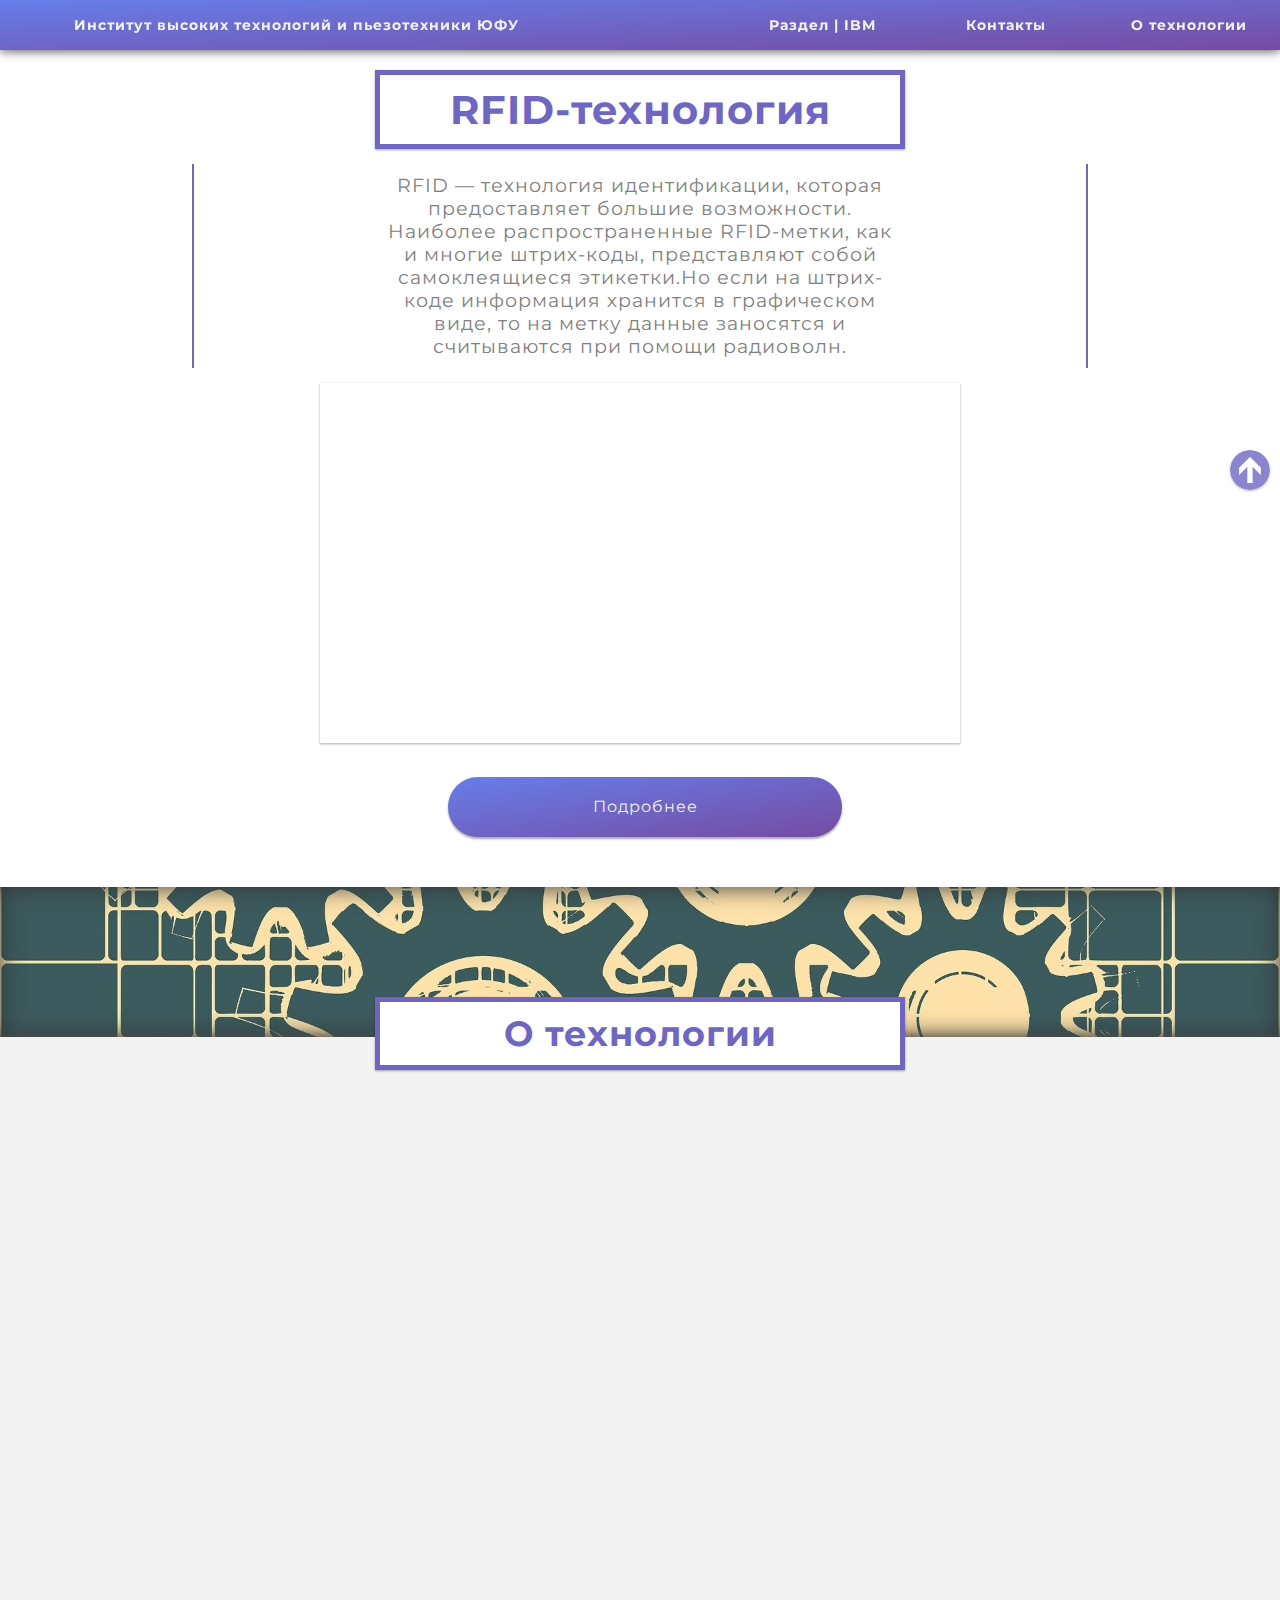
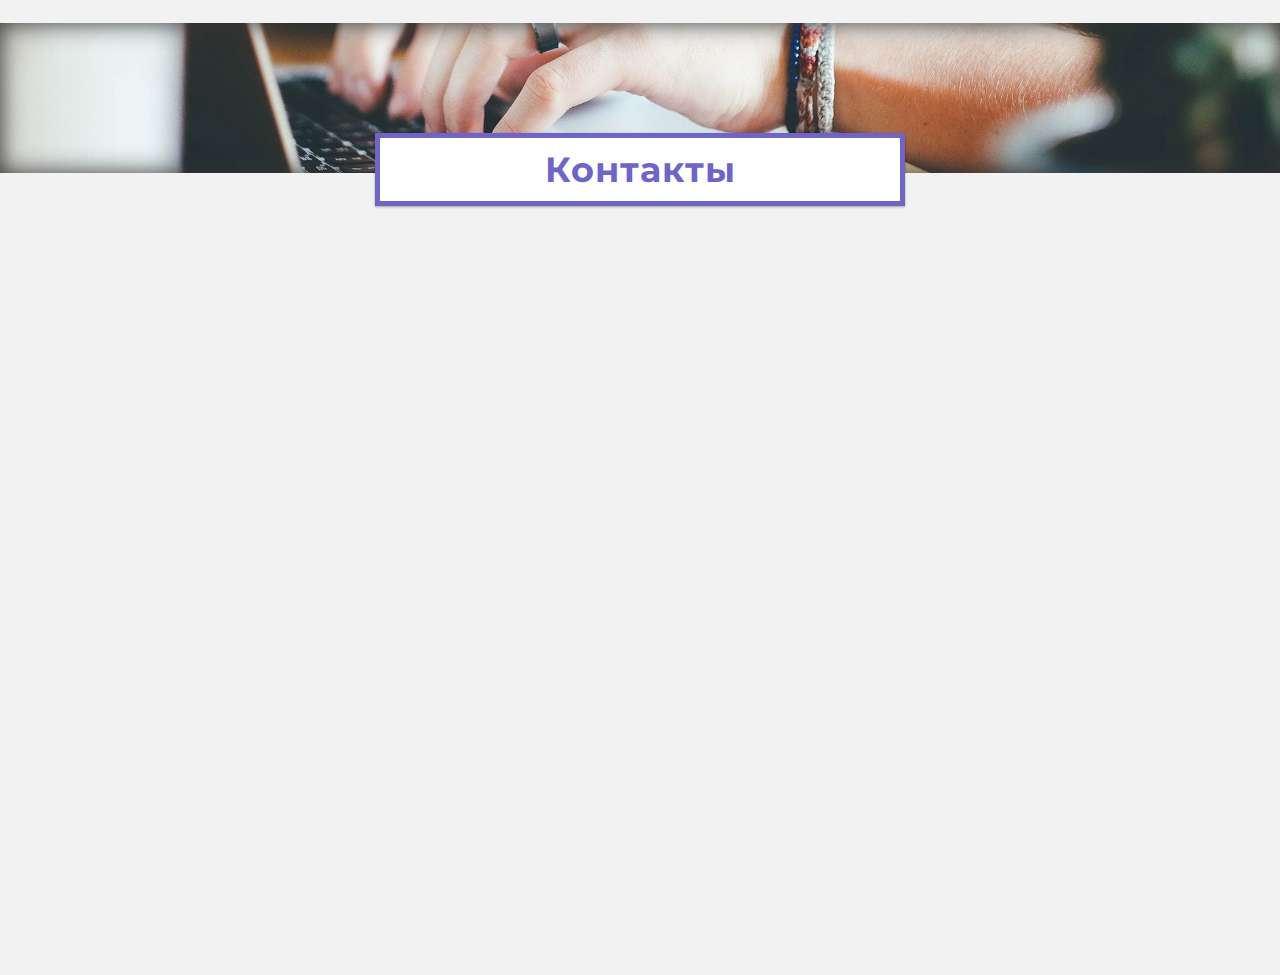
<file: index.html>
<!DOCTYPE html>
<html lang="ru">
<head>
	<meta charset="utf-8">
	<title>RFID | Главная</title>
	<link rel="stylesheet" href="css/style.css">
	<link rel="stylesheet" href="css/style_mobile.css">
	<link rel="shortcut icon" href="https://vk.com/doc144775746_463511059?hash=bcc46ed7c7bc5dd26c&dl=262c583fd834c39ab4" type="image/x-icon">
	<link rel="stylesheet" href="css/style_tablet.css">
	<link href="https://fonts.googleapis.com/css?family=Comfortaa|Montserrat" rel="stylesheet">
	<link href="https://fonts.googleapis.com/css?family=Exo+2" rel="stylesheet">
	<meta name="viewport" content="width=device-width, initial-scale=1">
	<link rel="stylesheet" href="css/waves.min.css">
	<link rel="stylesheet" href="css/nprogress.css">
	<link rel="stylesheet" href="css/animate.css">
	<style>
	@import url('https://fonts.googleapis.com/css?family=Roboto&subset=cyrillic');
	</style>
</head>
<body>
	<div class="main"  id="main">	
	
		<!-- Меню -->
		<ul class="menu">
		<a href="#" onmouseout="closeMenu()"><li class="university">Институт высоких технологий и пьезотехники ЮФУ</li></a>
		<a href="ibm.html"><li>Раздел | IBM</li></a>
		<a  href="javascript://0" onclick="slowScroll ('#screen_2')"  onclick="closeMenu()"  onmouseout="closeMenu()"><li>Контакты</li></a>
		<a href="techs.html#screen_1" id="about" onclick="closeMenu()" onmouseover="openMenu()"><li>О технологии</li></a>
		<a href=""><li class="hamburger"></li></a>
		</ul>
		<!-- Меню для телефонов-->
		<ul class="menu_phone">
		<a href="#"><li class="university">Институт высоких технологий и пьезотехники ЮФУ</li></a>
		<a href="#" ><li id="hamburger" onclick="openMenu()"></li></a>
		<a href="#"><li id="close" onclick="closeMenu()"></li></a>
		</ul>

		<div id="submenu">
		<a href="ibm.html"><li>Раздел | IBM</li></a>
		<hr>
		<a href="javascript://0" onclick="slowScroll ('#screen_2')" onclick="closeMenu()" onmouseover="openMenu()"><li>Контакты</li></a>
		<hr>
		<a href="techs.html#screen_1" id="about" onclick="closeMenu()" onmouseover="openMenu()"><li>О технологии</li></a>
		<hr>
		<ul class="techs">
		<a href="techs.html#screen_1" onmouseover="openMenu()"><li>Принцип работы</li></a>
			<hr>
		<a href="techs.html#tech_second" onmouseover="openMenu()"><li>Применение</li></a>
		<hr>
		<a href="techs.html#components" onmouseover="openMenu()"><li>Компоненты</li></a>
		<hr>
		<a href="techs.html#critical" onmouseover="openMenu()"><li>Критика</li></a>
		<hr>
		<a href="techs.html#pluses" onmouseover="openMenu()"><li>Плюсы</li></a>
		<hr>
		<a href="techs.html#minuses" onmouseover="openMenu()"><li>Минусы</li></a></ul>
		<hr>

		</div>
		<!------------------------------>

<div class="main_content" onmouseover="closeMenu()">
	<h1 class="wow fadeInUp">RFID-технология</h1>
	<p class="wow fadeInUp">RFID — технология идентификации, которая предоставляет большие возможности. Наиболее распространенные RFID-метки, как и многие штрих-коды, представляют собой самоклеящиеся этикетки.<span class="mobile_text_none">Но если на штрих-коде информация хранится в графическом виде, то на метку данные заносятся и считываются при помощи радиоволн.</span></p>

	<iframe class="rfid_vid wow fadeInUp width="400" height="250" src="https://www.youtube.com/embed/gEQJxNDSKAE" frameborder="0" allow="autoplay; encrypted-media" allowfullscreen></iframe>

	<a href="javascript://0" onclick="slowScroll ('#screen_1')" style="text-decoration: none; color: #f2f2f2;"><div class="more">Подробнее</div></a>
</div>	


	</div>

<a href="javascript://0" onclick="slowScroll ('#main')"><div class="nav_top"></div></a>

<div id="screen_1" onmouseover="closeMenu()"><h2>О технологии</h2></div>

<div id="second" onmouseover="closeMenu()">

<div class="sec_contaner">	
	<div class="link wow fadeInUp">
		<div class="icon_1"></div>
		<div class="info_1"><h3>Как это работает</h3>
		RFID-метка — миниатюрное запоминающее устройство. Она состоит из микрочипа, который <span class="mobile_text_active"></span><span class="mobile_text_none">хранит                                                                                                                    </span>	
		<a href="techs.html#tech_first"><div class="open_1">Больше</div></a>
		</div>
	</div>

	<div class="link wow fadeInUp">
		<div class="icon_2"></div>
		<div class="info_2"><h3>Применение</h3>Сфера применения RFID постоянно расширяется. Технология востребована в отраслях <span class="mobile_text_active"></span><span class="mobile_text_none">, где требуется контроль                                                       </span>	
		<a href="techs.html#back_1"><div class="open_2">Больше</div></a>
		</div>
	</div>

	<div class="link wow fadeInUp">
		<div class="icon_3"></div>
		<div class="info_3"><h3>Из чего состоит</h3>
		Для полноценной работы RFID-системы необходимы такие компоненты как метка, которая <span class="mobile_text_active"></span><span class="mobile_text_none">хранит необходимую информацию</span>	
		<a href="techs.html#components"><div class="open_3">Больше</div></a>
		</div>
	</div>

	<div class="link wow fadeInUp">
		<div class="icon_4"></div>
		<div class="info_4"><h3>Критика</h3>
		Использование RFID-меток вызвало серьёзную полемику, критику и даже бойкотирование товаров<span class="mobile_text_active"></span><span class="mobile_text_none">                                                                 </span>	
		<a href="techs.html#critical"><div class="open_4">Больше</div></a>
		</div>
	</div>

	<div class="link wow fadeInUp">
		<div class="icon_5"></div>
		<div class="info_5"><h3>Плюсы</h3>
		RFID-система получила большую популярность с широких кругах, благодаря довольно<span class="mobile_text_active">...</span><span class="mobile_text_none">большому списку преимуществ</span>	
		<a href="techs.html#pluses"><div class="open_5">Больше</div></a>
		</div>
	</div>

	<div class="link wow fadeInUp">
		<div class="icon_6"></div>
		<div class="info_6"><h3>Минусы</h3>
		Помимо явных преимуществ, 
RFID-система имеет некоторое количество недостатков <span class="mobile_text_active"></span><span class="mobile_text_none">, которые могут</span>	
		<a href="techs.html#minuses"><div class="open_6">Больше</div></a>
		</div>
	</div>
</div>
	
</div>

<div id="screen_2" onmouseover="closeMenu()"><h2>Контакты</h2></div>
<div class="contacts" id="contacts" onmouseover="closeMenu()">
<div class="cont_contaner wow fadeInUp">
	
	<div class="contacts_wrap">
		<div class="profile">
				<div class="photo"></div>
				<span class="profile_info"><b>Гридин Денис</b><br>	
Верстка, дизайн,<br>	 скрипты<br></span>
		</div>
		<div class="social" onmouseover="closeMenu()">
				<a href="https://vk.com/denis.gridinrnd" target="_blank"><img src="img/vk.svg" alt="VK"><span>Вконтакте</span></a>
				<a href="https://t.me/GridinDenis" target="_blank"><img src="img/telegram.svg" alt=""><span>Телеграмм</span></a>
				<a href="mailto:denisgridin6@gmail.com" target="_blank"><img src="img/gmail.svg" alt=""><span>Написать сообщение</span></a>
				<a href="tel:89525753016" target="_blank"><img src="img/mobile-phone.svg" alt=""><span>Позвонить</span></a>
		</div>
	</div>
</div>

</div>

<footer class="wow fadeInUp">
	<section>
		<div class="map"><iframe src="https://www.google.com/maps/embed?pb=!1m18!1m12!1m3!1d1611.3039045314945!2d39.62748763220822!3d47.21894288892379!2m3!1f0!2f0!3f0!3m2!1i1024!2i768!4f13.1!3m3!1m2!1s0x40e3bf4ac0177bc9%3A0x936b9368bbf28b2a!2z0J3QmtCi0JEgwqvQn9GM0LXQt9C-0L_RgNC40LHQvtGAwrsg0K7QpNCj!5e0!3m2!1sru!2sua!4v1525447064510" width="100%" height="100%" frameborder="0" style="border:0" target='_blank'></iframe></div>
		<div class="footer_info">
			<ul>
				<li><a href="https://goo.gl/maps/QaxDNUTkHFC2" target="_blank">г. Ростов-на-Дону<br>ул. Мильчакова 10</a></li>
				<li><a href="tel:89632434811" target="_blank">+7(863) 243-48-11</a></li>
				<li><a href="http://www.fvt.sfedu.ru" target="_blank">http://www.fvt.sfedu.ru</a></li>
			</ul>
		</div>
	</section>
	<section>
		<div class="caption"><h4>ПРОЕКТЫ</h4></div>
		<div class="links">
			<ul>
				<li>RFID-технологии</li>
				<li><a href="download/RFID-technology.docx" download>Скачать документ</a></li>
				<li>История компании IBM</li>
				<li><a href="download/ibm.doc" download>Скачать документ</a></li>
			</ul>
		</div>
	</section>
</footer>


<script src="https://ajax.googleapis.com/ajax/libs/jquery/3.3.1/jquery.min.js"></script>
<script src="js/script.js"></script>
<script src="js/waves.min.js"></script>
<script type="text/javascript">
    Waves.attach('#submenu li, .menu li, .more, .open_1, .open_2, .open_3, .open_4, .open_5, .open_6, .icon_1,  .icon_2,  .icon_3,  .icon_4,  .icon_5,  .icon_6', ['waves-block', 'waves-float']);
    Waves.init();
</script>     
<script src="js/nprogress.js"></script>
<script>
  function slowScroll (id) {
    var offset = 0;
    $('html, body').animate ({
      scrollTop: $(id).offset ().top - offset
    }, 500);
    return false;
  }
  </script>
  <script src="js/wow.min.js"></script>
  <script>
  	new WOW().init();
  </script>  
</body>
</html>
</file>
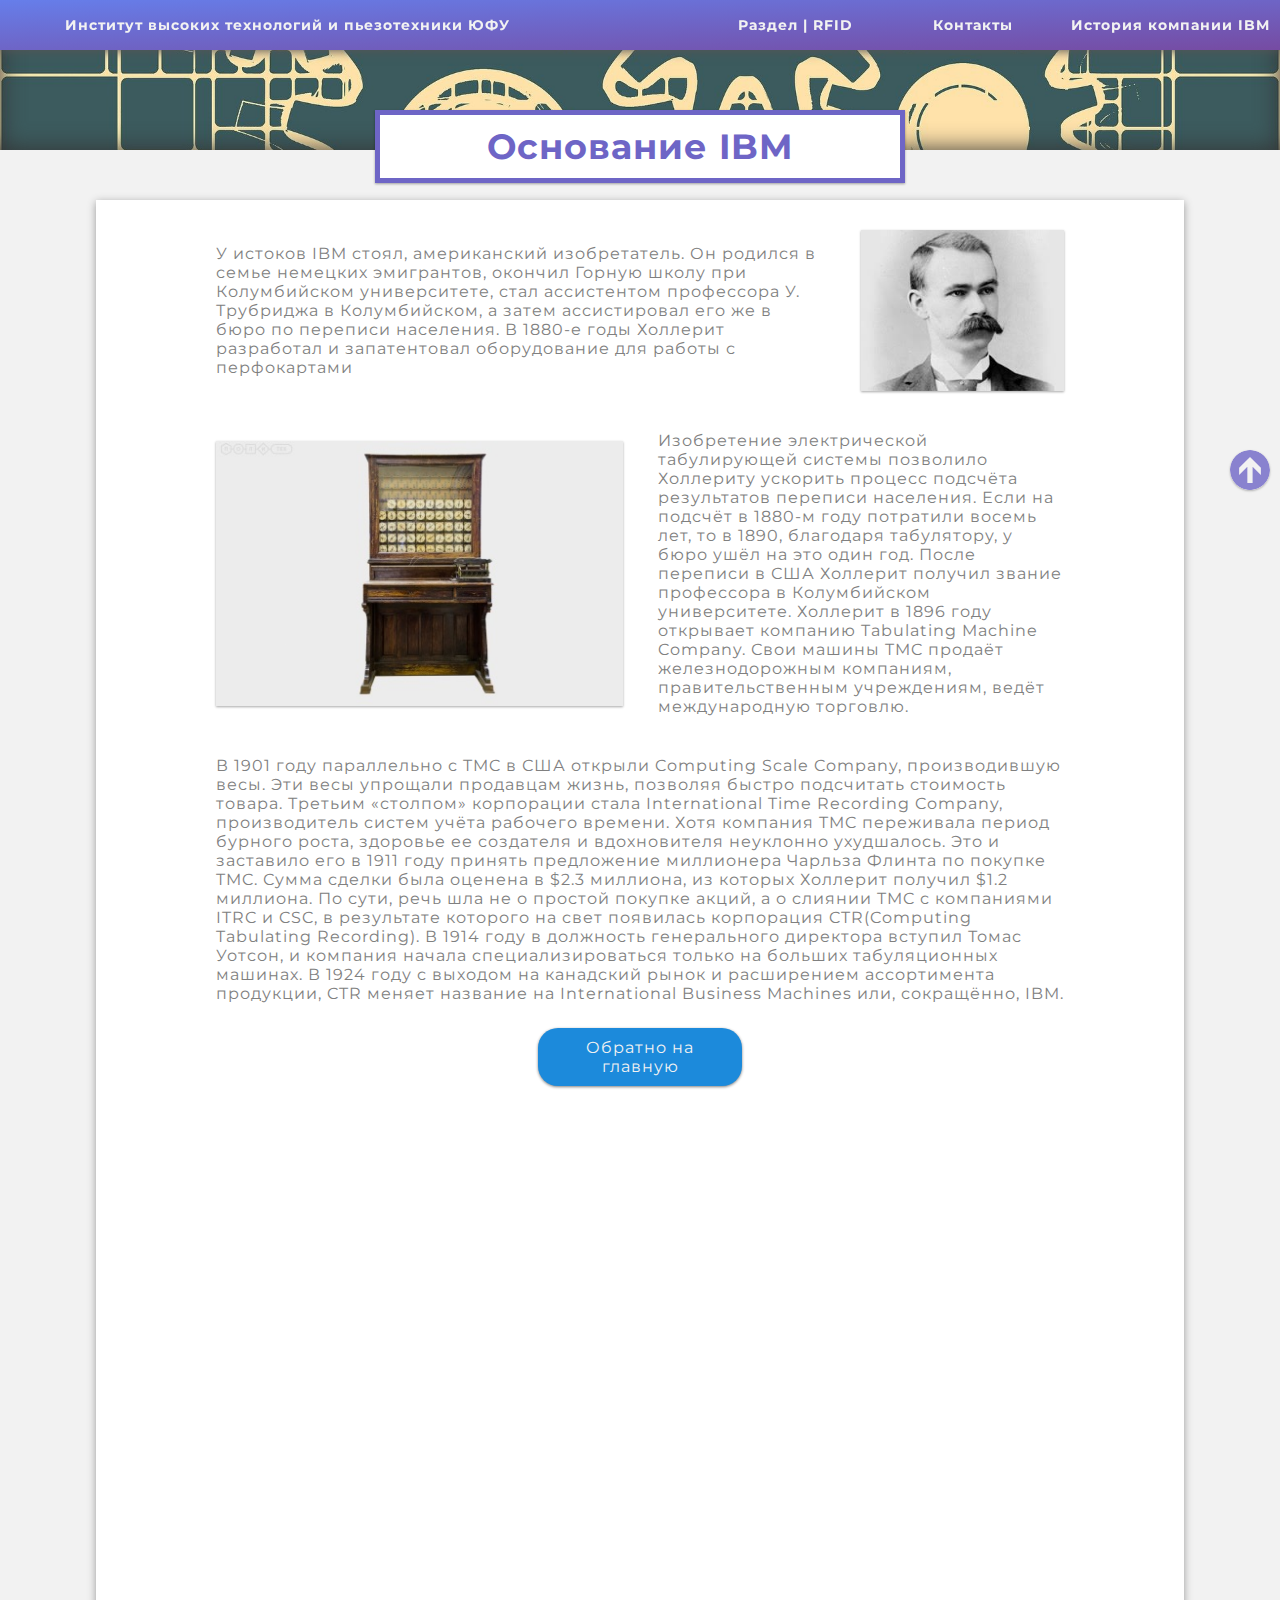
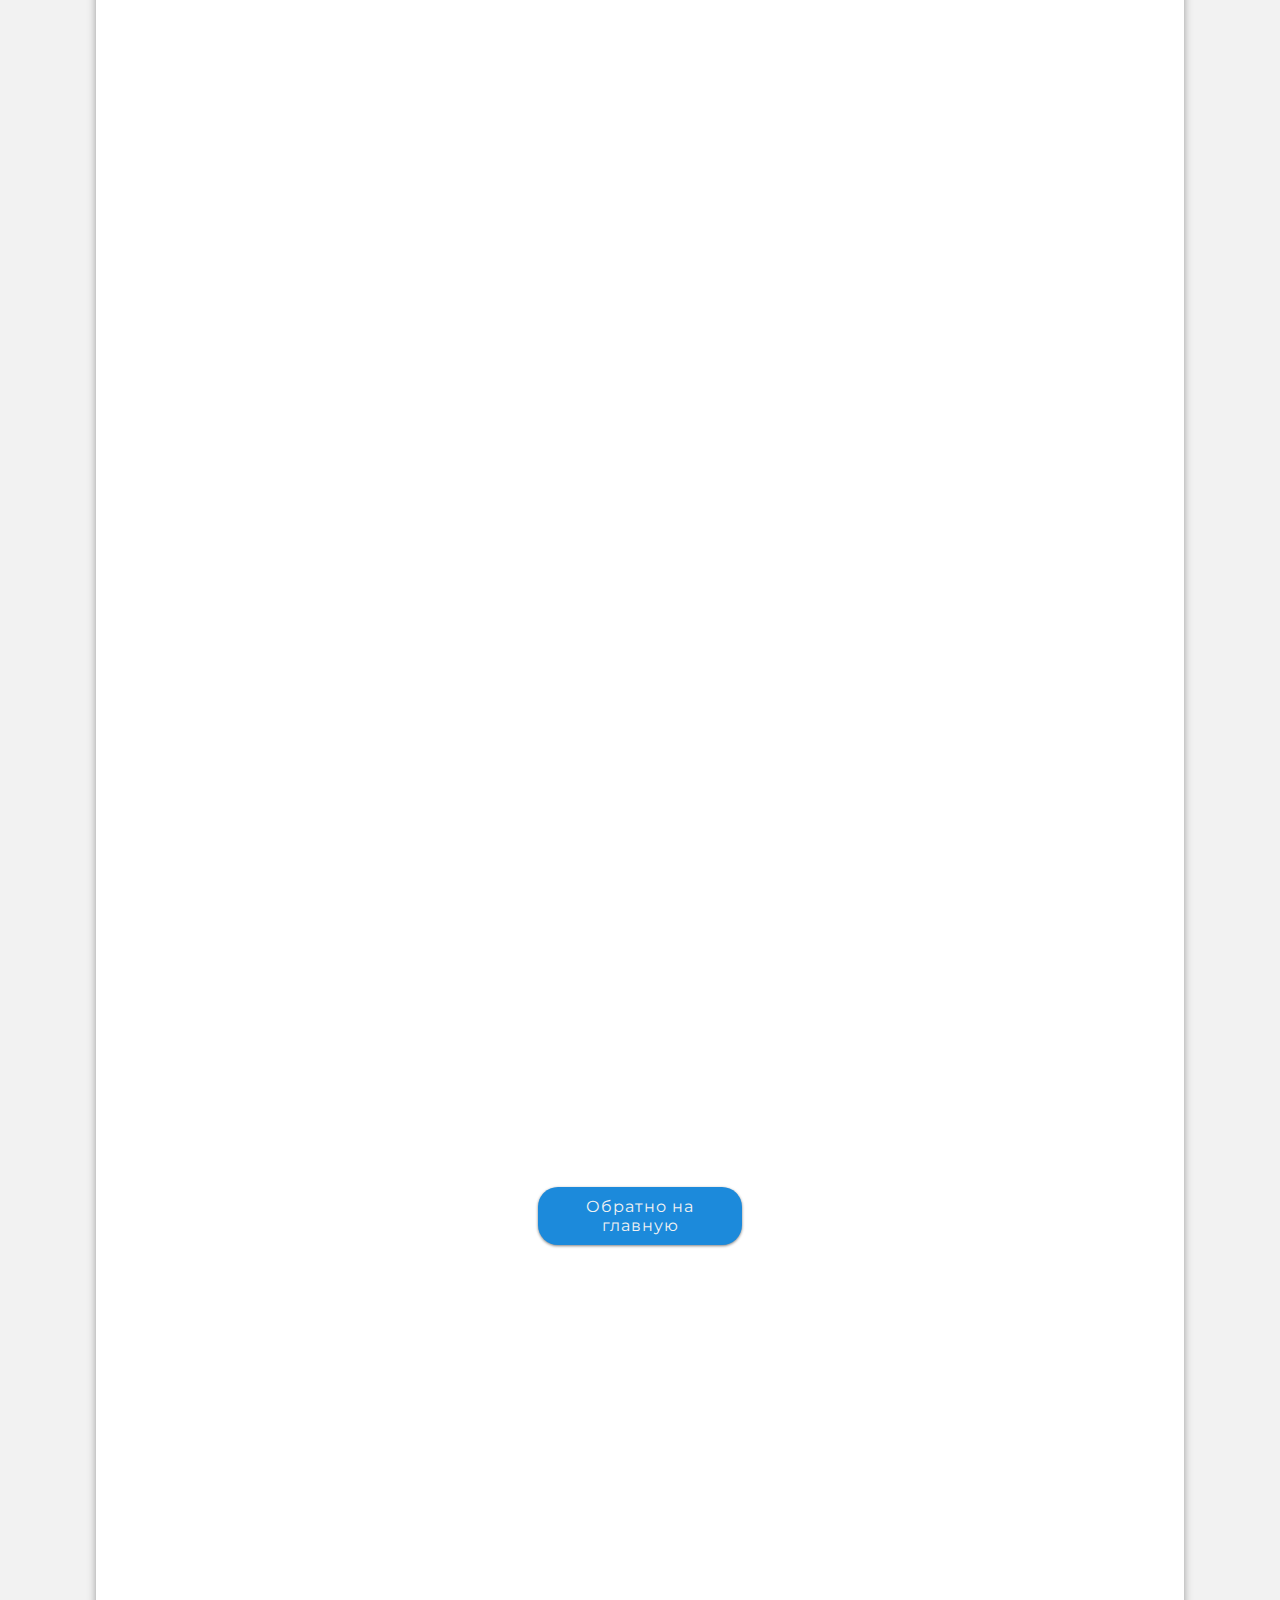
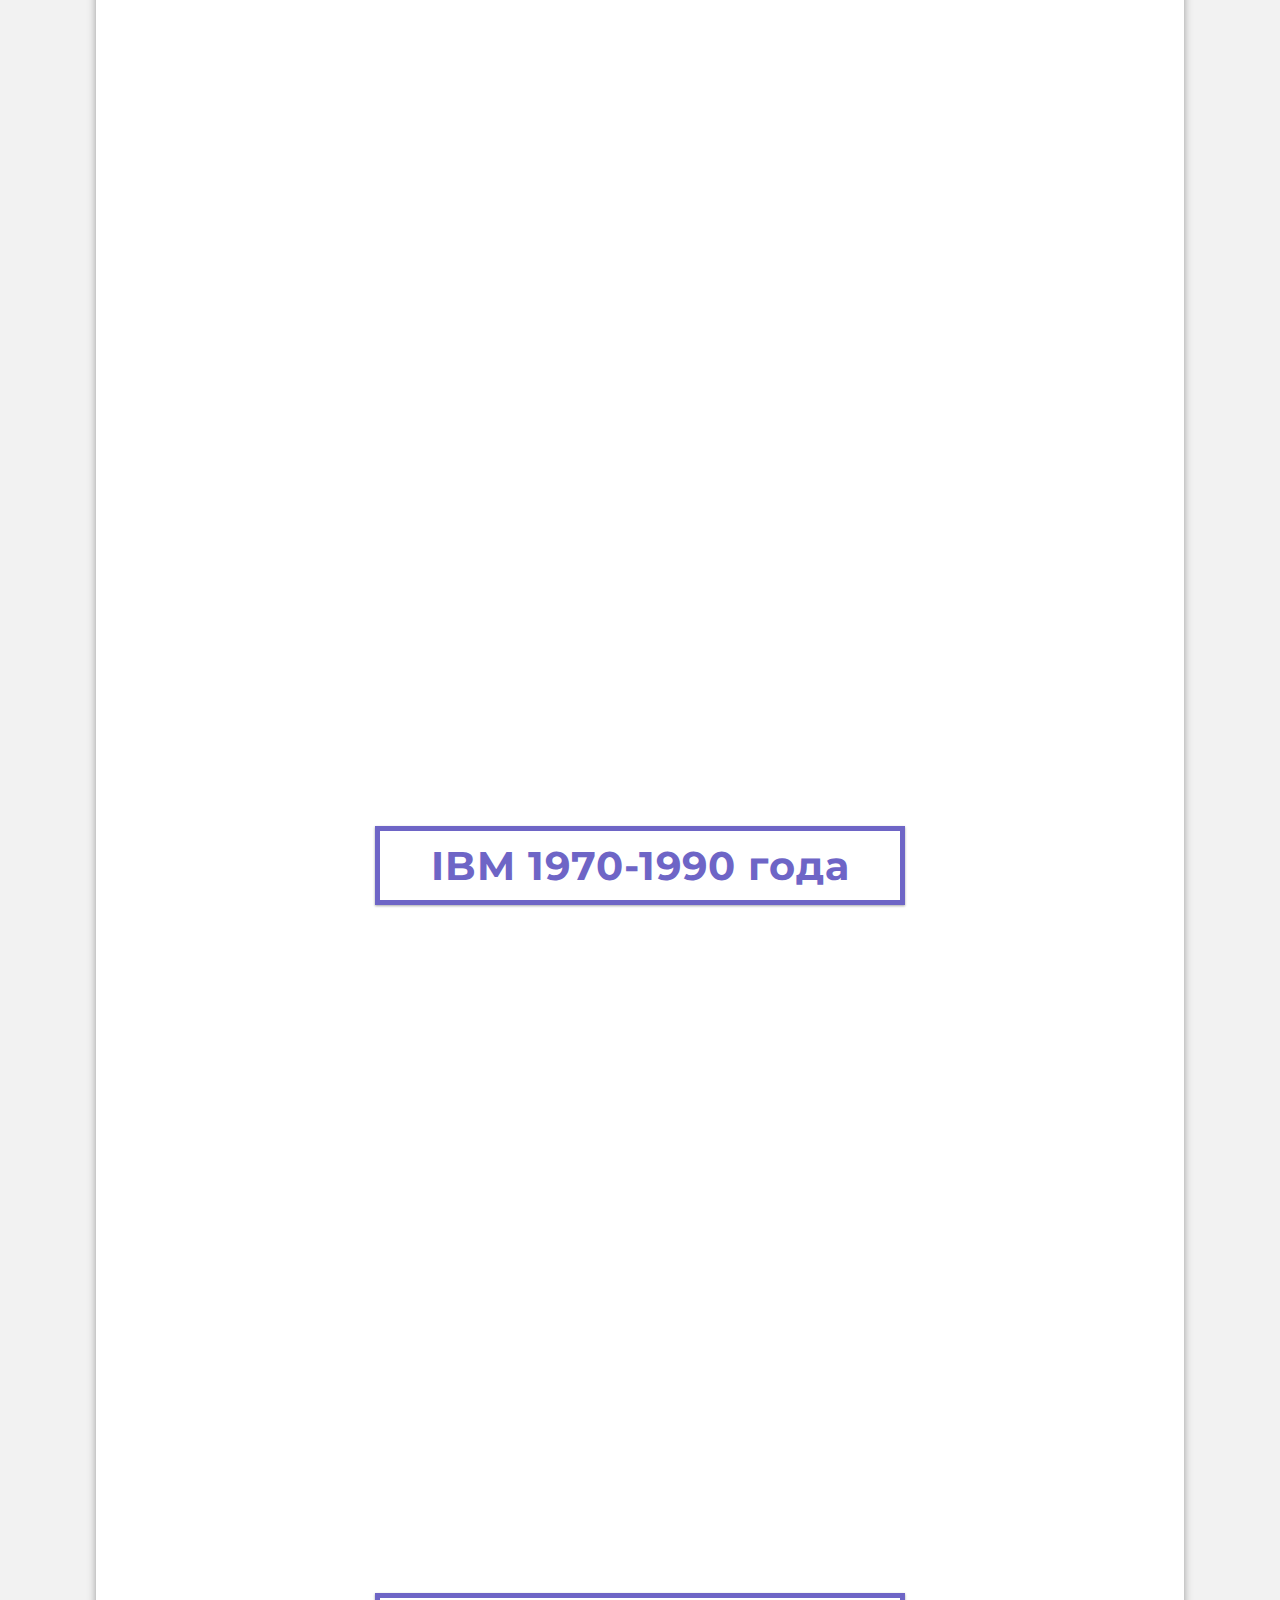
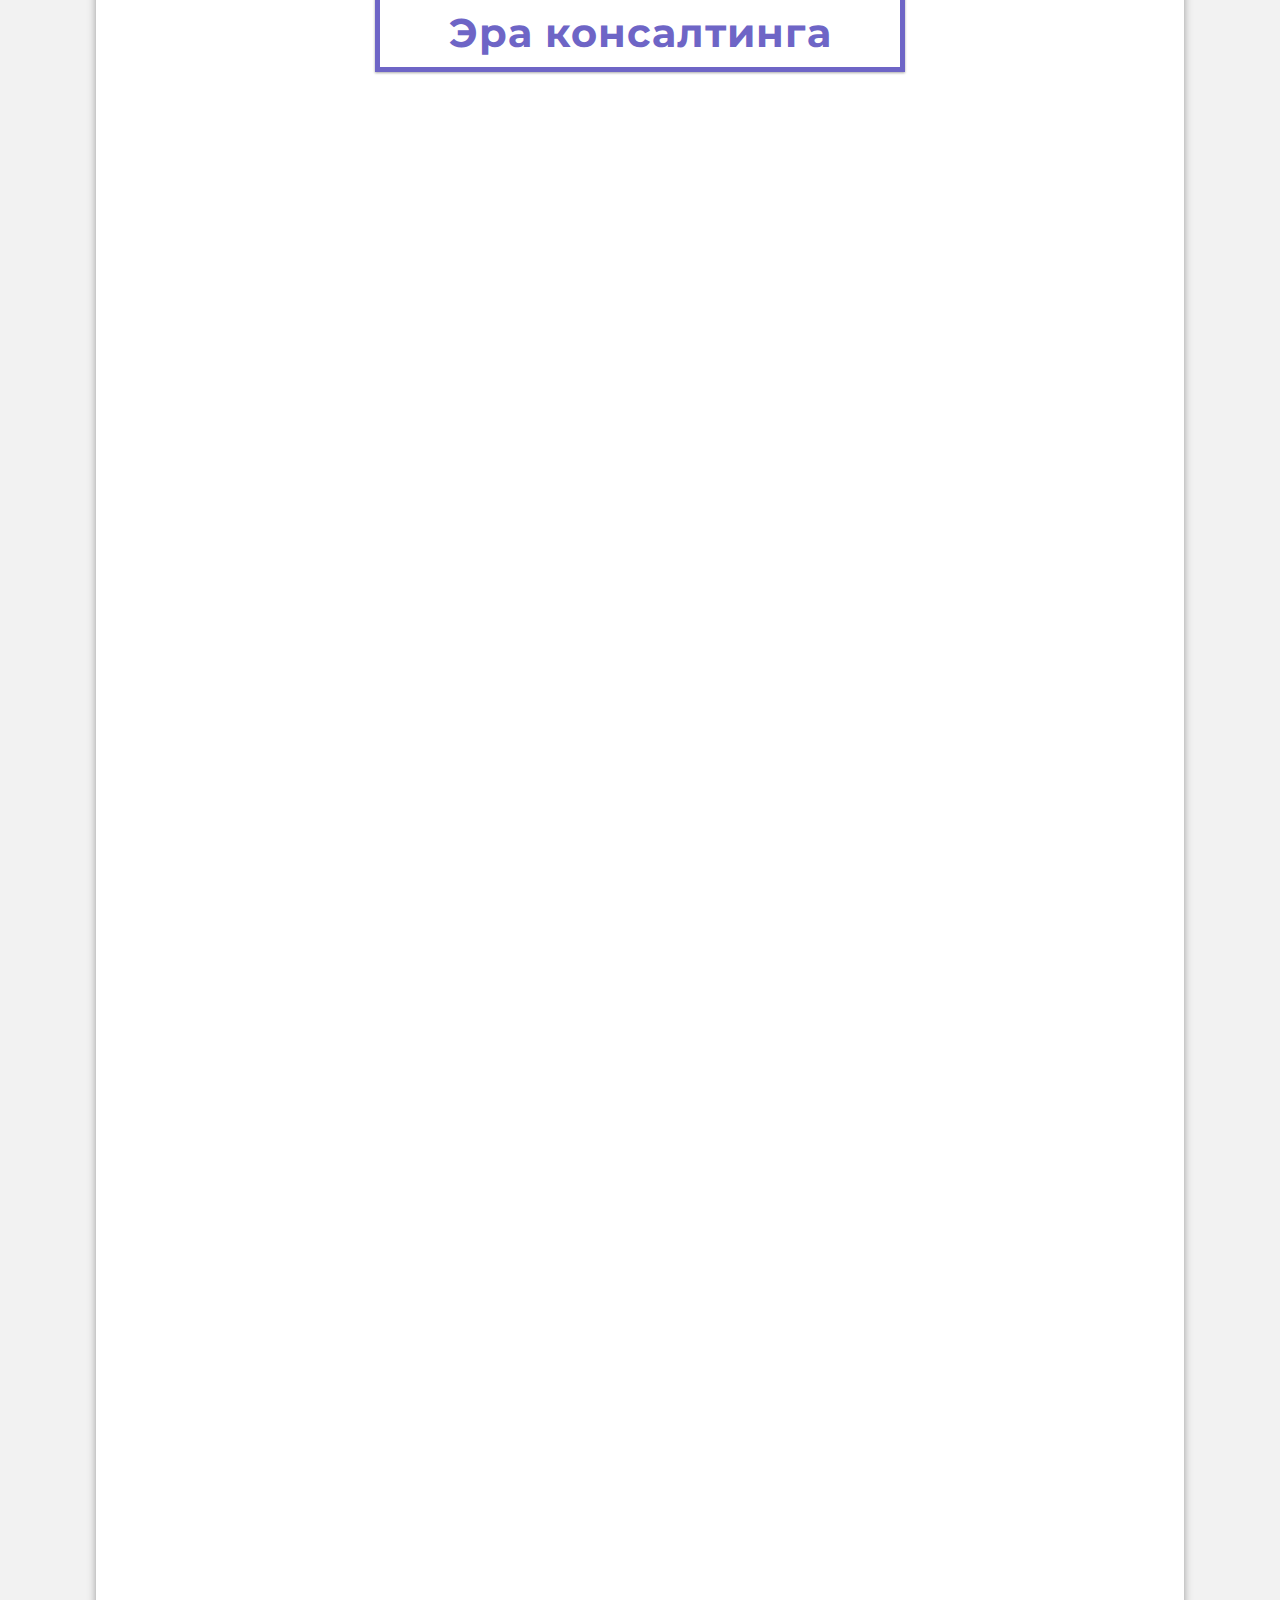
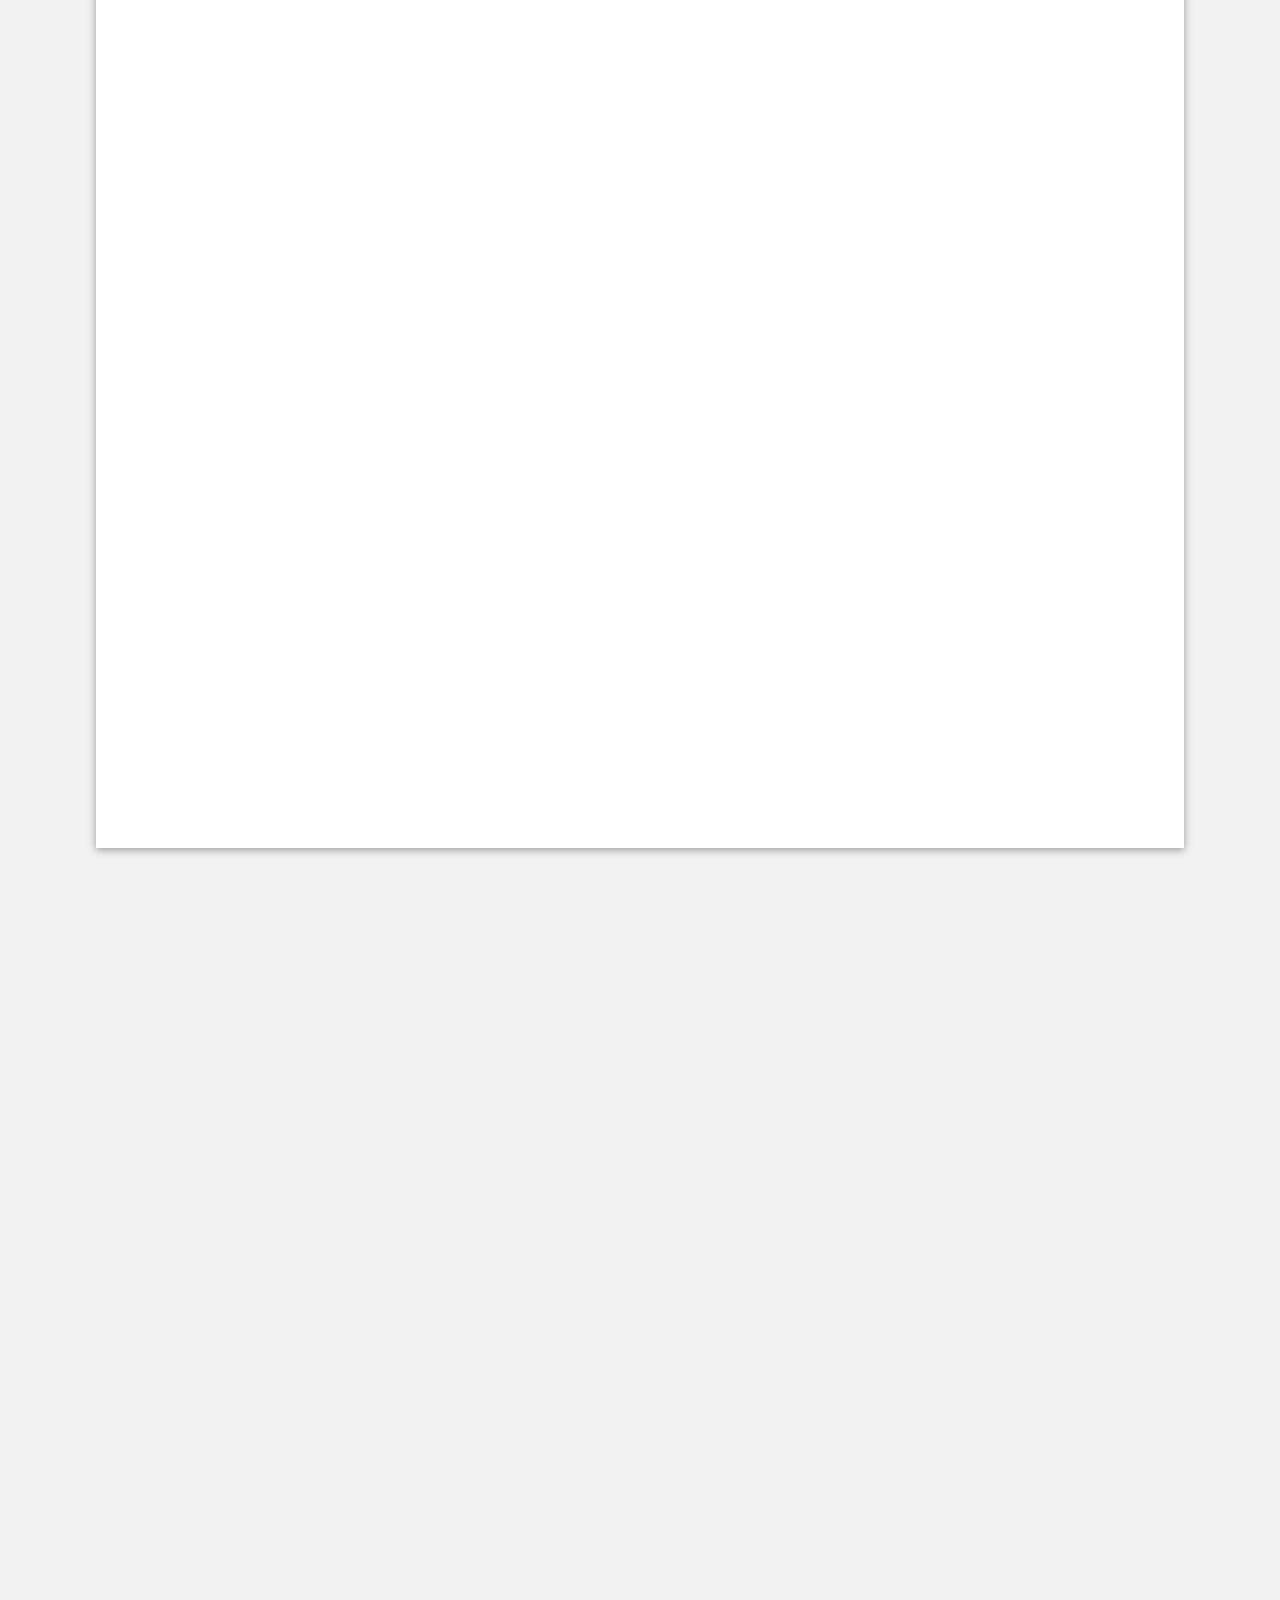
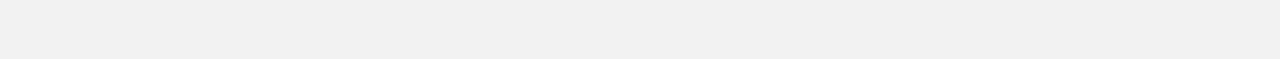
<file: ibm.html>
<!DOCTYPE html>
<html lang="ru">
<head>
  <meta charset="utf-8">
  <title>История компании IBM</title>
  <link rel="stylesheet" href="css/style.css">
  <link rel="stylesheet" href="css/style_mobile.css">
  <link rel="shortcut icon" href="img_ibm/ibm-logo-vector.png" type="image/x-icon">
  <link rel="stylesheet" href="css/style_tablet.css">
  <link href="https://fonts.googleapis.com/css?family=Comfortaa|Montserrat" rel="stylesheet">
  <link href="https://fonts.googleapis.com/css?family=Exo+2" rel="stylesheet">
  <meta name="viewport" content="width=device-width, initial-scale=1">
  <link rel="stylesheet" href="css/waves.min.css">
  <link rel="stylesheet" href="css/nprogress.css">
  <link rel="stylesheet" href="css/animate.css">
  <style>
  @import url('https://fonts.googleapis.com/css?family=Roboto&subset=cyrillic');
  </style>
</head>
 <body>
<nav>
  <ul class="menu">
    <a href="#" onmouseout="closeMenu()"><li class="university">Институт высоких технологий и пьезотехники ЮФУ</li></a>
    <a href="index.html#main"  onclick="closeMenu()"  onmouseout="closeMenu()"><li>Раздел | RFID</li></a>
    <a  href="javascript://0" onclick="slowScroll ('#contacts')"  onclick="closeMenu()"  onmouseout="closeMenu()"><li>Контакты</li></a>
    <a  href="javascript://0" onclick="slowScroll ('#screen_1')" id="about" onclick="closeMenu()" onmouseover="openMenu()"><li>История компании IBM</li></a>
    <a href=""><li class="hamburger"></li></a>
  </ul>
</nav>
    <!-- Меню для телефонов-->
<nav>
  <ul class="menu_phone">
    <a href="#"><li class="university">Институт высоких технологий и пьезотехники ЮФУ</li></a>
    <a href="#" ><li id="hamburger" onclick="openMenu()"></li></a>
    <a href="#"><li id="close" onclick="closeMenu()"></li></a>
  </ul>
</nav>    
<div id="submenu">
  <a href="index.html#main" onclick="closeMenu()" onmouseover="openMenu()"><li>Раздел | RFID</li></a>
    <hr>
  <a href="javascript://0" onclick="slowScroll ('#contacts')"onclick="closeMenu()" onmouseover="openMenu()"><li>Контакты</li></a>
    <hr>
  <a  href="javascript://0" onclick="slowScroll ('#found')" id="about" onclick="closeMenu()" onmouseover="openMenu()"><li>История компании IBM</li></a>
    <hr>
  <ul class="techs">
    <a  href="javascript://0" onclick="slowScroll ('#found')" onmouseover="openMenu()" onmouseup="closeMenu()"><li>Основание IBM</li></a>
      <hr>
    <a  href="javascript://0" onclick="slowScroll ('#ibm_30-50')" onmouseover="openMenu()" onmouseup="closeMenu()"><li>IBM 1930-1950 года</li></a>
      <hr>
    <a  href="javascript://0" onclick="slowScroll ('#ibm_50-70')" onmouseover="openMenu()"  onmouseup="closeMenu()"><li>IBM 1950-1970 года</li></a>
      <hr>
    <a  href="javascript://0" onclick="slowScroll ('#ibm_70-90')" onmouseover="openMenu()"  onmouseup="closeMenu()"><li>IBM 1970-1990 года</li></a>
      <hr>
    <a href="javascript://0" onclick="slowScroll ('#consult')" onmouseover="openMenu()"  onmouseup="closeMenu()"><li>Эра консалтинга</li></a>
      <hr>
</ul>
</div>

<!--.................. Меню ........................-->
<div id="screen_1" onmouseover="closeMenu()" id="screen_1"><h2 id="found">Основание IBM</h2></div>
<main class="ibm_wrap" style="margin-bottom: 80px" onmouseover="closeMenu()">
<section class="foundation wow fadeInUp">
  <div class="foundation_1">
  <p>У истоков IBM стоял, американский изобретатель. Он родился в семье немецких эмигрантов, окончил Горную школу при Колумбийском университете, стал ассистентом профессора У. Трубриджа в Колумбийском, а затем ассистировал его же в бюро по переписи населения. В 1880-е годы Холлерит разработал и запатентовал оборудование для работы с перфокартами</p>
  <img src="img_ibm/hol.jpg">
  </div>
  <div class="foundation_2">
  <img src="img_ibm/tab.jpg">
  <p>Изобретение электрической табулирующей системы позволило Холлериту ускорить процесс подсчёта результатов переписи населения. Если на подсчёт в 1880-м году потратили восемь лет, то в 1890, благодаря табулятору, у бюро ушёл на это один год. После переписи в США Холлерит получил звание профессора в Колумбийском университете. Холлерит в 1896 году открывает компанию Tabulating Machine Company. Свои машины TMC продаёт железнодорожным компаниям, правительственным учреждениям, ведёт международную торговлю.</p>
  </div>
  <p style="padding: 20px 40px" >В 1901 году параллельно с TMC в США открыли Computing Scale Company, производившую весы. Эти весы упрощали продавцам жизнь, позволяя быстро подсчитать стоимость товара. Третьим «столпом» корпорации стала International Time Recording Company, производитель систем учёта рабочего времени.
Хотя компания TMC переживала период бурного роста, здоровье ее создателя и вдохновителя неуклонно ухудшалось. Это и заставило его в 1911 году принять предложение миллионера Чарльза Флинта по покупке TMC. Сумма сделки была оценена в $2.3 миллиона, из которых Холлерит получил $1.2 миллиона. По сути, речь шла не о простой покупке акций, а о слиянии TMC с компаниями ITRC и CSC, в результате которого на свет появилась корпорация CTR(Computing Tabulating Recording).
В 1914 году в должность генерального директора вступил Томас Уотсон, и компания начала специализироваться только на больших табуляционных машинах.

В 1924 году с выходом на канадский рынок и расширением ассортимента продукции, CTR меняет название на International Business Machines или, сокращённо, IBM. 
</p>
</section>

<a href="index.html#main" class="back"><div id="back_1">Обратно на главную</div></a>
<section class="foundation wow fadeInUp">
  <h1 id="ibm_30-50">IBM 1930-1950 годах</h1>
<div class="foundation_2">
  <p>В 1928 году компания новый тип перфокарты с 80 столбцами. Она получила название IBM Card и в течение нескольких последних десятилетий использовалась счетными машинами компании, а после и ее компьютерами. Еще одно значимое событие для IBM в это время стал крупный заказ правительства на систематизацию данных о рабочих местах для 26 миллионов людей. Сама компания вспоминает о нем как о "самой большой расчетной операции за все время". Кроме того это открыло двери IBM к другим правительственным заказам.</p>
  <img src="img_ibm/perfocard.jpg">
</div>
<div class="foundation_2">
  <img src="img_ibm/ictori9prodedov.jpg">
  <p>Есть несколько упоминаний о сотрудничестве IBM с фашистским режимом в Германии. Источником данных здесь служит книга Эдвина Блэка ("IBM and the holocaust" . Ее название недвусмысленно говорит, с какой целью применялись счетные машины IBM. Они вели статистику по заключенным евреям. Впрочем, по заявлению руководства IBM, компания лишь продавала Третьему Рейху оборудование, а как оно применялось дальше это их не касается. Так, кстати, поступали многие американские компании. IBM даже открыла завод в Берлине в 1933 году.</p>

</div>
<div class="foundation_2">
    <img src="img_ibm/m1carabin.jpg">
  <p>Впрочем, есть и обратная сторона в использовании оборудования IBM нацистами. После поражения Германии благодаря машинам IBM удалось отследить судьбы многих людей. Хотя и это не помешало различным группам людей, пострадавших от войны и Холокоста в частности, требовать у IBM официальных извинений. Компания приносить их отказывалась. Даже несмотря на то, что во время войны ее сотрудники, оставшиеся в Германии, продолжили свою работу, даже общаясь с руководством фирмы через Женеву. Однако сама IBM сняла с себя всякую ответственность за деятельность ее предприятий на территории Германии за период войны с 1941 по 1945 года.
В США в течение военного периода IBM работала на правительство и далеко не всегда по своему прямому виду деятельности. Ее производственные мощности и рабочие были заняты выпуском винтовок (в частности Browning Automatic Rifle и M1 Carbine), прицелов для бомбометания, запчастей для моторов и т.д.
</p>

</div>
<div class="foundation_2">
    <img src="img_ibm/markkotoriy1.jpg">
  <p>Технологический гигант IBM стоял у истоков персональных компьютеров. Началось всё c Mark I. Этот компьютер считается первым американским программируемым компьютером. Его построили в 1941 году. Разработчики во главе с капитаном 2-го ранга Говардом Эйкеном, инженером IBM, использовали наработки Чарльза Бэббиджа. Компьютер, собранный из 765 000 деталей, достигает в длину 17 метров, его высота — 2,5 метра. Весит машина 4,5 тонн. Инженеры использовали 800 километров проводов. Каждую секунду машина могла выполнить три операции сложения или вычитания. Умножение занимало 6 секунд деление — 15,3 секунды. Огромная машина заменяла собой двадцать операторов с арифмометрами.</p>
</div>
</section>  

<a href="index.html#main" class="back"><div id="back_1">Обратно на главную</div></a>
<section  class="foundation wow fadeInUp">
  <h1 id="ibm_50-70">IBM 1950-1970 года</h1>
<div class="foundation_1">
  <p>В 50-х годах IBM получила очередной крупный заказ от правительства на разработку компьютеров для системы SAGE (Semi Automatic Ground Environment). Это военная система, предназначенная для отслеживания и перехвата бомбардировщиков вероятного противника.
В 1956 года в должность главы IBM вступил сын Томаса Уотсона — Томас-Уотсон младший. Компания сфокусировалась на разработке и производстве компьютеров и программного обеспечения. Команда под руководством Джона Бэкуса в период с 1954 по 1957 годы разработала первый в мире язык программирования высокого уровня, имеющий транслятор и в дальнейшем получивший развитие вплоть до сегодняшнего дня — FORTRAN. Этот язык помог компании увеличить продажи компьютеров: он сделал работу с ними более «дружественной» для пользователей.
</p>
  <img src="img_ibm/liltom.jpg">
</div>  
<div class="foundation_2">
  <p>Не менее значимым для сегодняшней компьютерной техники было изобретение в 1956 году устройства, получившего название RAMAC 305. Он стал прообразом жесткого диска. Весил первый винчестер около 900 килограмм, а его емкость составляла всего 5 Мбайт. Главная инновация заключалась в использовании 50 алюминиевых круглых постоянно вращающихся пластин, на которых носителями информации являлись намагниченные элементы. Это позволило обеспечить произвольный доступ к файлам, что одновременно и значительно повышало скорость обработки данных. Но удовольствие это было не из дешевых — обходилось оно в сумму $50000 по ценам того времени.</p>
  <img src="img_ibm/RAMAC.jpg">
</div>    
<div class="foundation_1">
  <p>В 1959 году появились первые компьютеры IBM на транзисторах, достигшие такого уровня надёжности и быстродействия, при котором ВВС США сочли возможным использовать их в системе раннего оповещения ПВО.
Ещё одно изобретение, которое на долгие годы вошло в мир информационных технологий — дискета. Магнитные ленты в бобинах были хорошим накопителем, но имели один большой недостаток: скорость низкая из-за последовательного доступа к данным. В 1960-е годы команда Алана Шугарта в лаборатории IBM пыталась исправить этот недостаток.
В 1964 году было представлено семейство IBM System/360, являвшееся: первыми универсальными компьютерами, первым спроектированным семейством компьютеров, первыми компьютерами с байтовой адресацией памяти и т. д. Первый стандарт языка был разработан в 1966 году и получил название Fortran 66.
</p>
  <img src="img_ibm/system360MLG.jpg">
</div>  
</section>  
  <h1 id="ibm_70-90">IBM 1970-1990 года</h1>
<section class="foundation wow fadeInUp">
<div class="foundation_2">
  <p>В 1971 году компания представила первую 8-дюймовую дискету на 80 килобайт и дисковод для неё. В том же году Шугарт ушёл из компании и основал Shugart Technology, после чего присоединился к разработки мини-флоппи дисков.
В сентябре 1975 года IBM выпустила портативный персональный компьютер 5100. Он работал на процессора IBM PALM с тактовой частотой 1,9 МГц, был оснащен от 16 Кб до 64 Кб оперативной и от 32 Кб до 64 Кб постоянной памяти. Эта профессиональная машина стоила около 20 000 долларов.
</p>
  <img src="img_ibm/IBM5100.jpg">
</div> 
<div class="foundation_1">
  <p>1981 год прочно вошёл в историю человечества как год появления Персонального Компьютера «IBM PC». 640 килобайт оперативной памяти и одного или двух флоппи-дисководов вполне хватало, чтобы исполнять операционную систему DOS, предложенную небольшой в то время компанией Microsoft, и некоторое количество приложений. Наряду с DOS предлагались модели на ОС CP/M-86 и UCSD Pascal P-system но эти системы не выжили, так как Microsoft предоставила уникальное, для того времени предложение: приобрести за единовременную выплату лицензию на поставку программного обеспечения на неограниченное количество компьютеров, что существенно понизило цену конфигурации c MS-DOS, чем привлекло большое количество покупателей и соответственно принесло широкую известность Microsoft. Ориентировочно в 1984 году была запущена серия AS/400 — мини-компьютер, предназначенный для бизнес-задач.
В 1986 году IBM уступила 1-е место по продажам на ею же самой порождённом рынке персональных компьютеров.
</p>
  <img src="img_ibm/ibmpc.jpg">
</div>    
</section>    
  <h1 id="consult">Эра консалтинга</h1>
<section class="foundation wow fadeInUp">
<div class="foundation_1">
  <p>Консалтинг — это управленческое консультирование по широкому кругу вопросов в сфере финансовой, юридической, технологической, технической, экспертной деятельности, оказываемое внешними консультантами для решения той или иной проблемы.
В 1990-х годах в бизнесе IBM всё отчётливее прослеживалось стремление сместить фокус бизнеса в сторону поставки услуг, в первую очередь консалтинга. Наиболее ярко это проявилось в 2002 году, когда IBM приобрёл консалтинговое подразделение аудиторской компании PricewaterhouseCoopers за $3,5 млрд. В настоящее время этот бизнес, влившийся в подразделение IBM Global Services, является самым доходным в структуре IBM, приносящим больше половины дохода компании.
Фокусируя свой бизнес на поставке услуг, в 2005 году IBM продала за $1,8 млрд. своё подразделение по производству и продаже персональных компьютеров(линейки ThinkPad и ThinkCentre) китайской компании Lenovo. А в 2014 году компания Lenovo уже за $2,3 млрд купила у IBM ещё и подразделение, отвечавшее за разработку и производство x86-серверов (в основном линейки System X и BladeCenter). В, том же, 2014 году продав свои полупроводниковые фабрики компании GlobalFoundries, IBM объявила, что в сегменте полупроводниковых изделий она становится fabless-компанией, продолжив разрабатывать процессоры, но отказываясь от их производства.
</p>
  <img src="img_ibm/images.jpg">
</div>  
<div class="foundation_2">
  <p>Вместо производства «железа», IBM теперь, например, стремится стать мировым лидером в сфере информационной безопасности, постоянно расширяя своё подразделение IBM Security. Одним из крупнейших приобретений в этой области стала покупка в 2006 году за $1,3 млрд. компании Internet Security Systems (ISS). А в феврале 2017 года IBM объявила о приобретении уже 20-й по счёту компании в области IT-безопасности — это Agile 3 Solutions, разработчик программного обеспечения для управления рисками, связанными с уязвимыми данными в корпоративной среде.
Примерно с 2007 года корпорация IBM начала работать в сегменте облачных вычислений и бизнес-услуг, доставляемых через интернет. Укрепляя свои позиции в данном секторе, в 2013 году IBM купила примерно за $2 млрд. крупного международного хостинг-провайдера — компанию. Которая владела сетью из 13 дата-центров в США, Сингапуре и Амстердаме, а в 2014 году объявила о вложении свыше $1,2 млрд. в строительство 15 новых дата-центров в рамках стратегии по расширению облачных сервисов на платформе IBM Cloud.
</p>
  <img src="img_ibm/ibmcloud.png">
</div>
<div class="foundation_2">
  <p>IBM активно развивает свой аналитический бизнес, который был сформирован на основе двух приобретённых компаний: это купленная в 2008 году за $5 млрд. компания Cognos и приобретённая в 2009 году за $1,2 млрд. компания SPSS — они и сформировали основной набор программных инструментов для бизнес-анализа и business intelligence. В рамках расширения аналитического бизнеса, в 2014 году IBM объявила об инвестировании $1 млрд. в развитие проекта Watson, и о создании нового подразделения когнитивных вычислений Watson Business Group, в задачи которого входит разработка и коммерциализация облачных когнитивных (познание, изучение) сервисов в таких областях как здравоохранение, финансы, путешествия, телекоммуникации розничная торговля. В январе 2016 года IBM приобрела, примерно за $2 млрд., цифровой бизнес компании The Weather Company , который был интегрирован в платформу Watson и другие облачные сервисы компании. Для развития лишь одного облачного сервиса  компания IBM потратила свыше $4 млрд. на покупку IT-компаний из сектора здравоохранения, например в феврале, 2016 года IBM приобрела за $2,6 млрд. компанию Truven Health Analytics — предлагающую сервисы управления и анализа медицинской информации учреждениям здравоохранения, государственным органам и страховым компаниям. </p>
  <img src="img_ibm/IBMf.png">
</div>  
<div class="foundation_2">
  <p>В начале 2017 года был заключён альянс между компаниями IBM и Salesforce. В рамках, которого обе компании будут совместно продвигать инструменты прогнозной аналитики, а к системе IBM Watson будет подключена платформа искусственного интеллекта Salesforce Einstein, которая поможет лучше понимать и использовать на благо бизнеса генерируемую аналитическую информацию в области продаж.
В марте 2017 года корпорация IBM объявила о проекте IBM Q — по созданию первого в мире универсального квантового компьютера. Доступ, к ресурсам которого будет предоставляться через облачную платформу IBM Cloud . 
</p>
  <img src="img_ibm/ibmg.jpg">
</div>  
<div class="foundation_1">
  <p>Планируется, что в течение нескольких лет будет создана универсальная квантовая вычислительная система для выполнения задач по разработке новых лекарственных препаратов, передовых материалов, исследования в области искусственного интеллекта, цифровой безопасности, логистики и финансовых сервисов.
В марте 2018 IBM создала компьютер размером с крупицу соли
</p>
  <img src="img_ibm/tvoypenic.jpg">
</div>  
</section>  

</main>
<h1 id="contacts" class="wow fadeInUp">Контакты</h1>
<div class="contacts" onmouseover="closeMenu()">
<div class="cont_contaner wow fadeInUp">
  
  <div class="contacts_wrap">
    <div class="profile">
        <div class="photo" style="background: url(img/bvTp4Q5CDMM.jpg); background-size: 100%; background-repeat: no-repeat;"></div>
        <span class="profile_info"><b>Ботин Михаил Александрович</b><br> 
Верстка, дизайн<br></span>
    </div>
    <div class="social" onmouseover="closeMenu()" style="grid-template-rows: 1fr 1fr 1fr;">
        <a href="https://vk.com/id145032711" target="_blank"><img src="img/vk.svg" alt="VK"><span>Вконтакте</span></a>
        <a href="mailto:mishabot161@gmail.com" target="_blank"><img src="img/gmail.svg" alt=""><span>Написать сообщение</span></a>
        <a href="tel:89613030159" target="_blank"><img src="img/mobile-phone.svg" alt=""><span>Позвонить</span></a>
    </div>
  </div>
</div>
<footer class="wow fadeInUp">
  <section>
    <div class="map"><iframe src="https://www.google.com/maps/embed?pb=!1m18!1m12!1m3!1d1611.3039045314945!2d39.62748763220822!3d47.21894288892379!2m3!1f0!2f0!3f0!3m2!1i1024!2i768!4f13.1!3m3!1m2!1s0x40e3bf4ac0177bc9%3A0x936b9368bbf28b2a!2z0J3QmtCi0JEgwqvQn9GM0LXQt9C-0L_RgNC40LHQvtGAwrsg0K7QpNCj!5e0!3m2!1sru!2sua!4v1525447064510" width="100%" height="100%" frameborder="0" style="border:0" target='_blank'></iframe></div>
    <div class="footer_info">
      <ul>
        <li><a href="https://goo.gl/maps/QaxDNUTkHFC2" target="_blank">г. Ростов-на-Дону<br>ул. Мильчакова 10</a></li>
        <li><a href="tel:89632434811" target="_blank">+7(863) 243-48-11</a></li>
        <li><a href="http://www.fvt.sfedu.ru" target="_blank">http://www.fvt.sfedu.ru</a></li>
      </ul>
    </div>
  </section>
  <section>
    <div class="caption"><h4>ПРОЕКТЫ</h4></div>
    <div class="links">
      <ul>
        <li>RFID-технологии</li>
        <li><a href="download/RFID-technology.docx" download="">Скачать документ</a></li>
        <li>История компании IBM</li>
        <li><a href="download/ibm.doc" download>Скачать документ</a></li>
      </ul>
    </div>
  </section>
</footer>
<a  href="javascript://0" onclick="slowScroll ('#screen_1')"><div class="nav_top"></div></a>  
<script src="https://ajax.googleapis.com/ajax/libs/jquery/3.3.1/jquery.min.js"></script>
<script src="js/script.js"></script>
<script src="js/waves.min.js"></script>
<script type="text/javascript">
    Waves.attach('#submenu li, .menu li, .more, .open_1, .open_2, .open_3, .open_4, .open_5, .open_6, .icon_1,  .icon_2,  .icon_3,  .icon_4,  .icon_5,  .icon_6', ['waves-block', 'waves-float']);
    Waves.init();
</script>     
<script src="js/nprogress.js"></script>
<script>
  function slowScroll (id) {
    var offset = 60;
    $('html, body').animate ({
      scrollTop: $(id).offset ().top - offset
    }, 500);
    return false;
  }
  </script>
  <script src="js/wow.min.js"></script>
  <script>
    new WOW().init();
  </script>  

 </body>
</html>
</file>
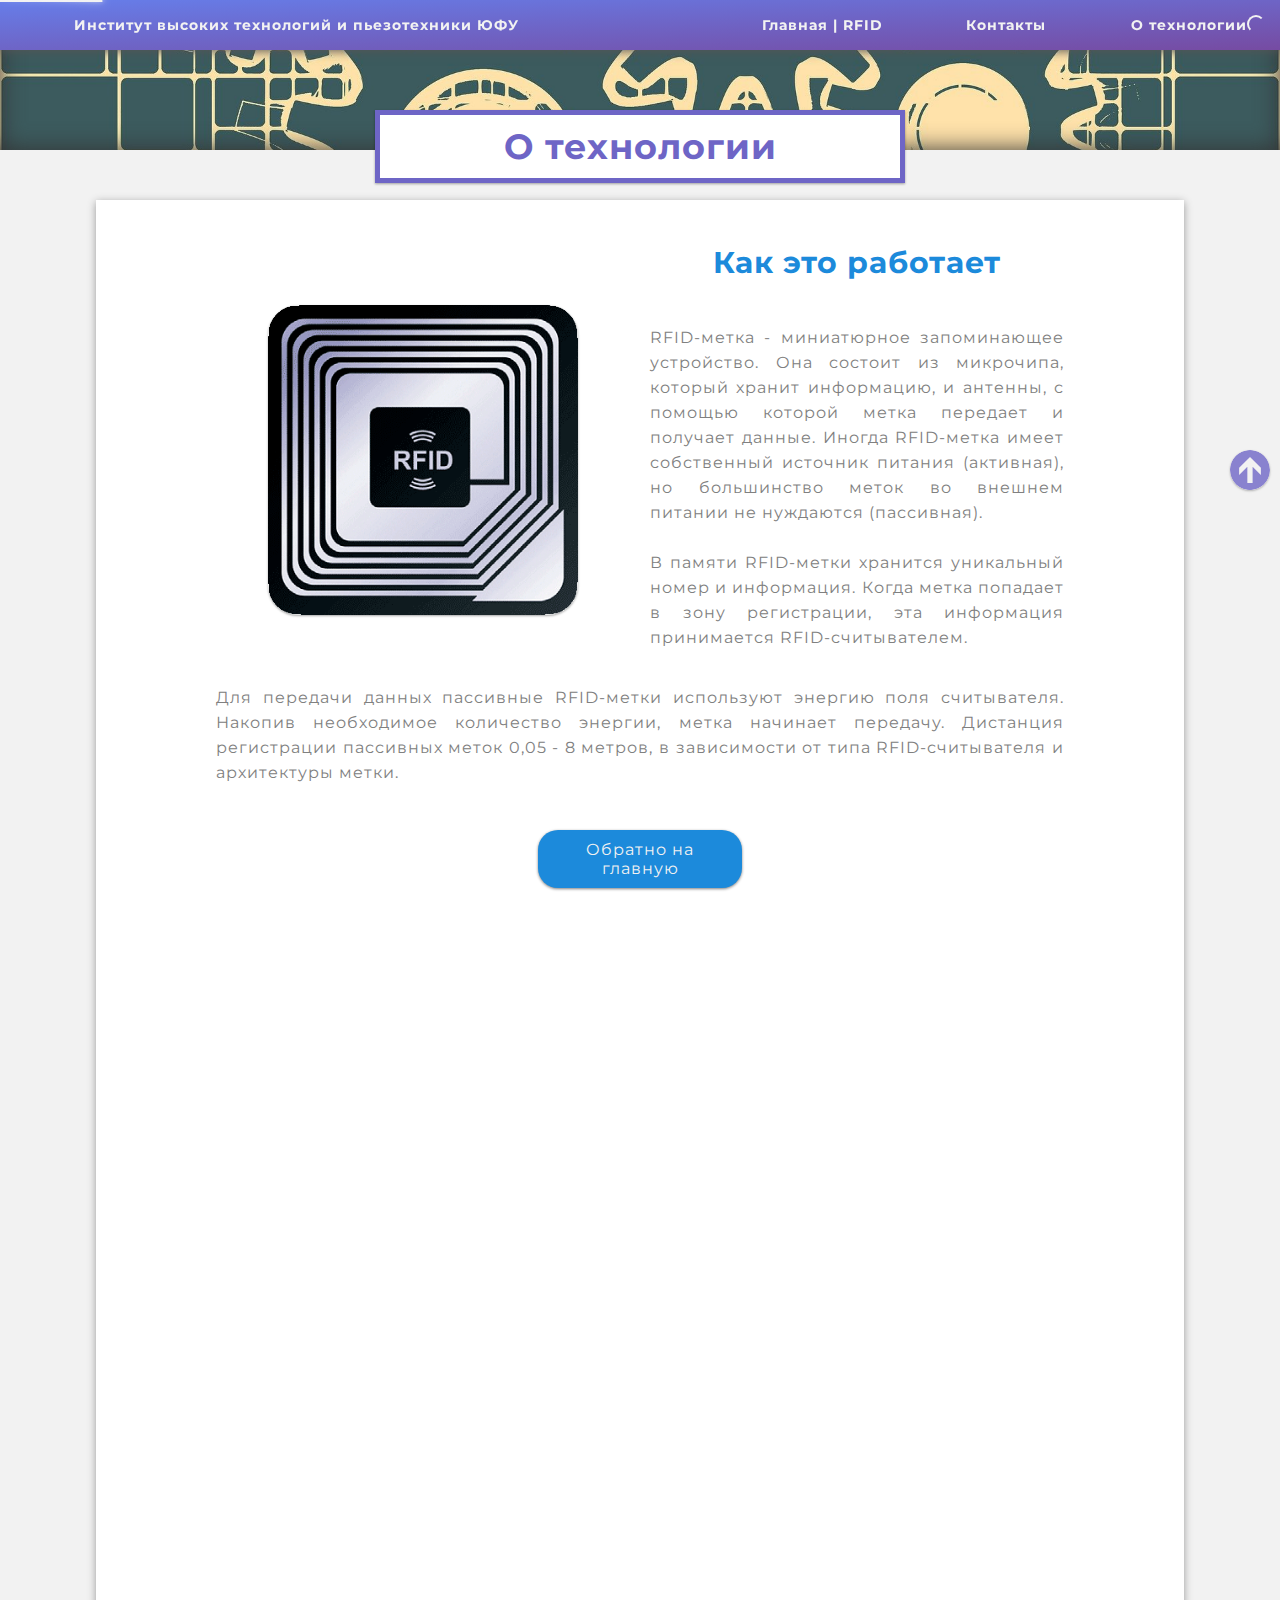
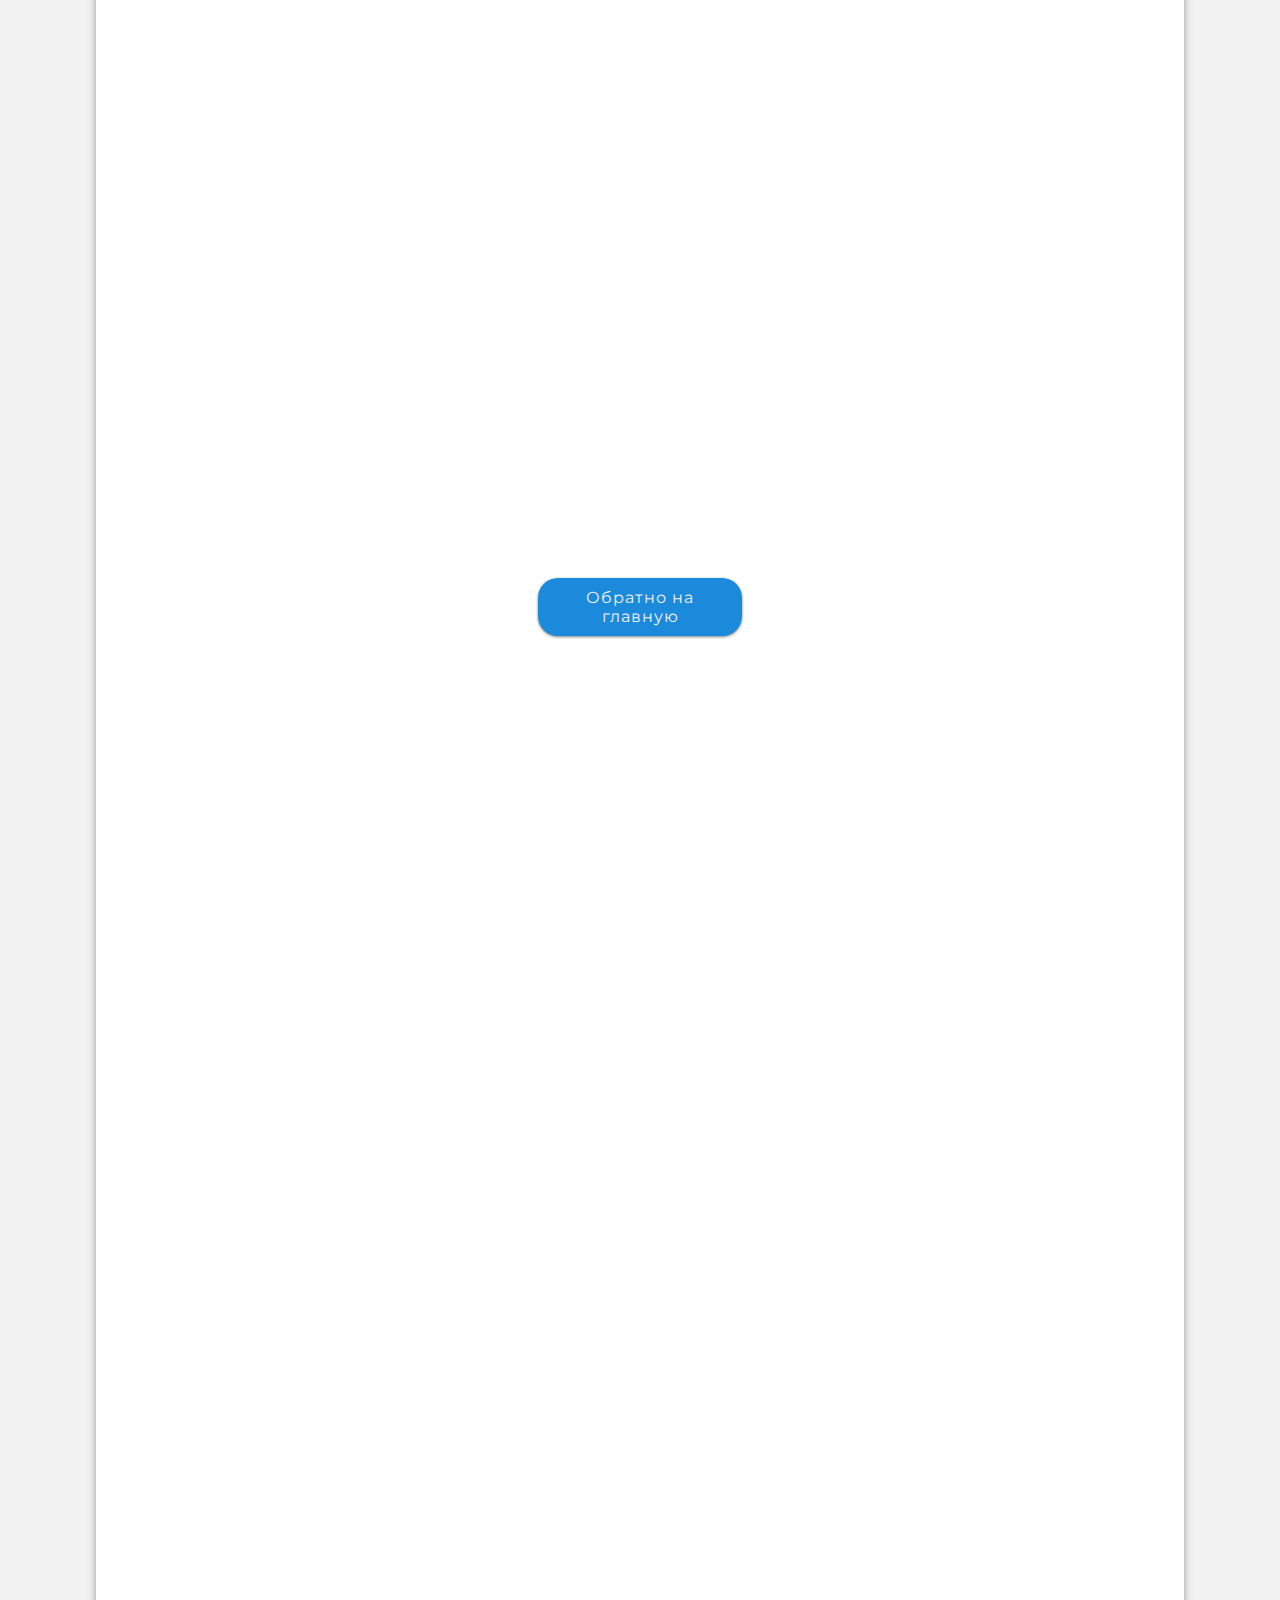
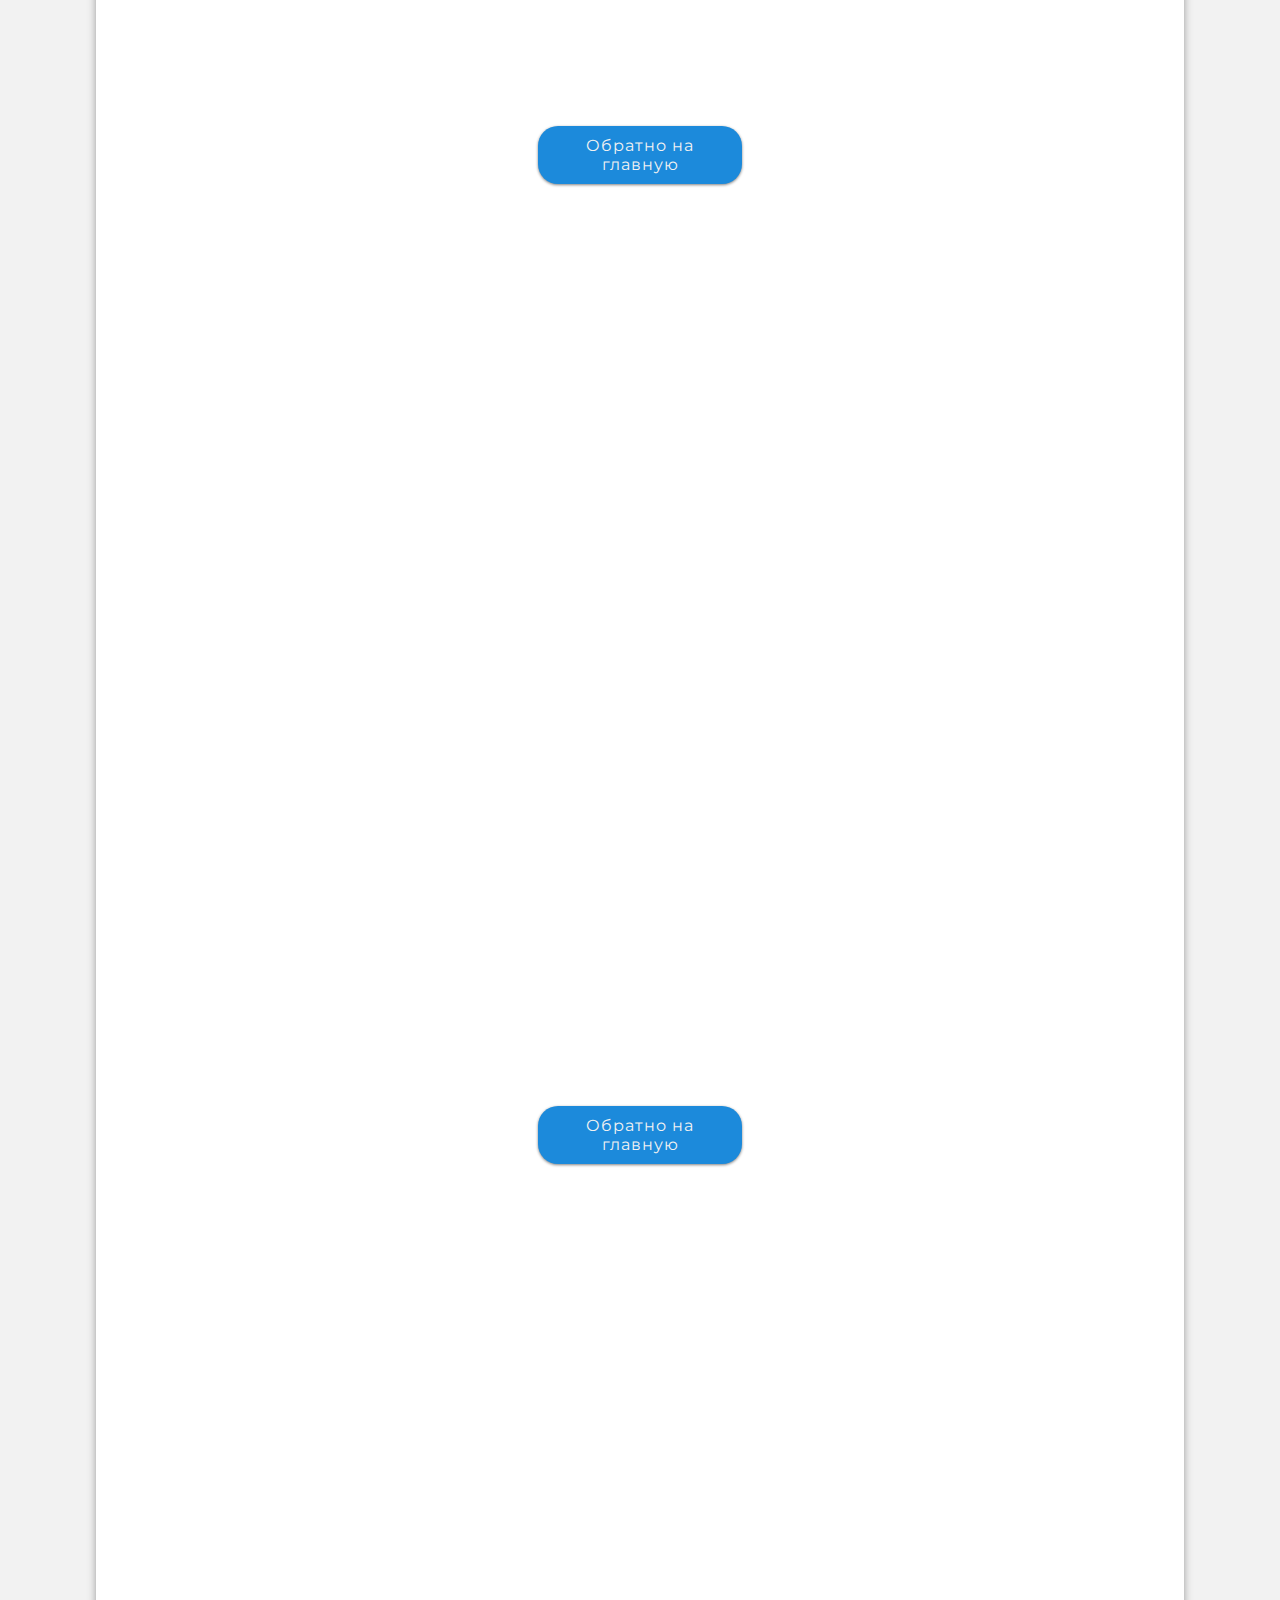
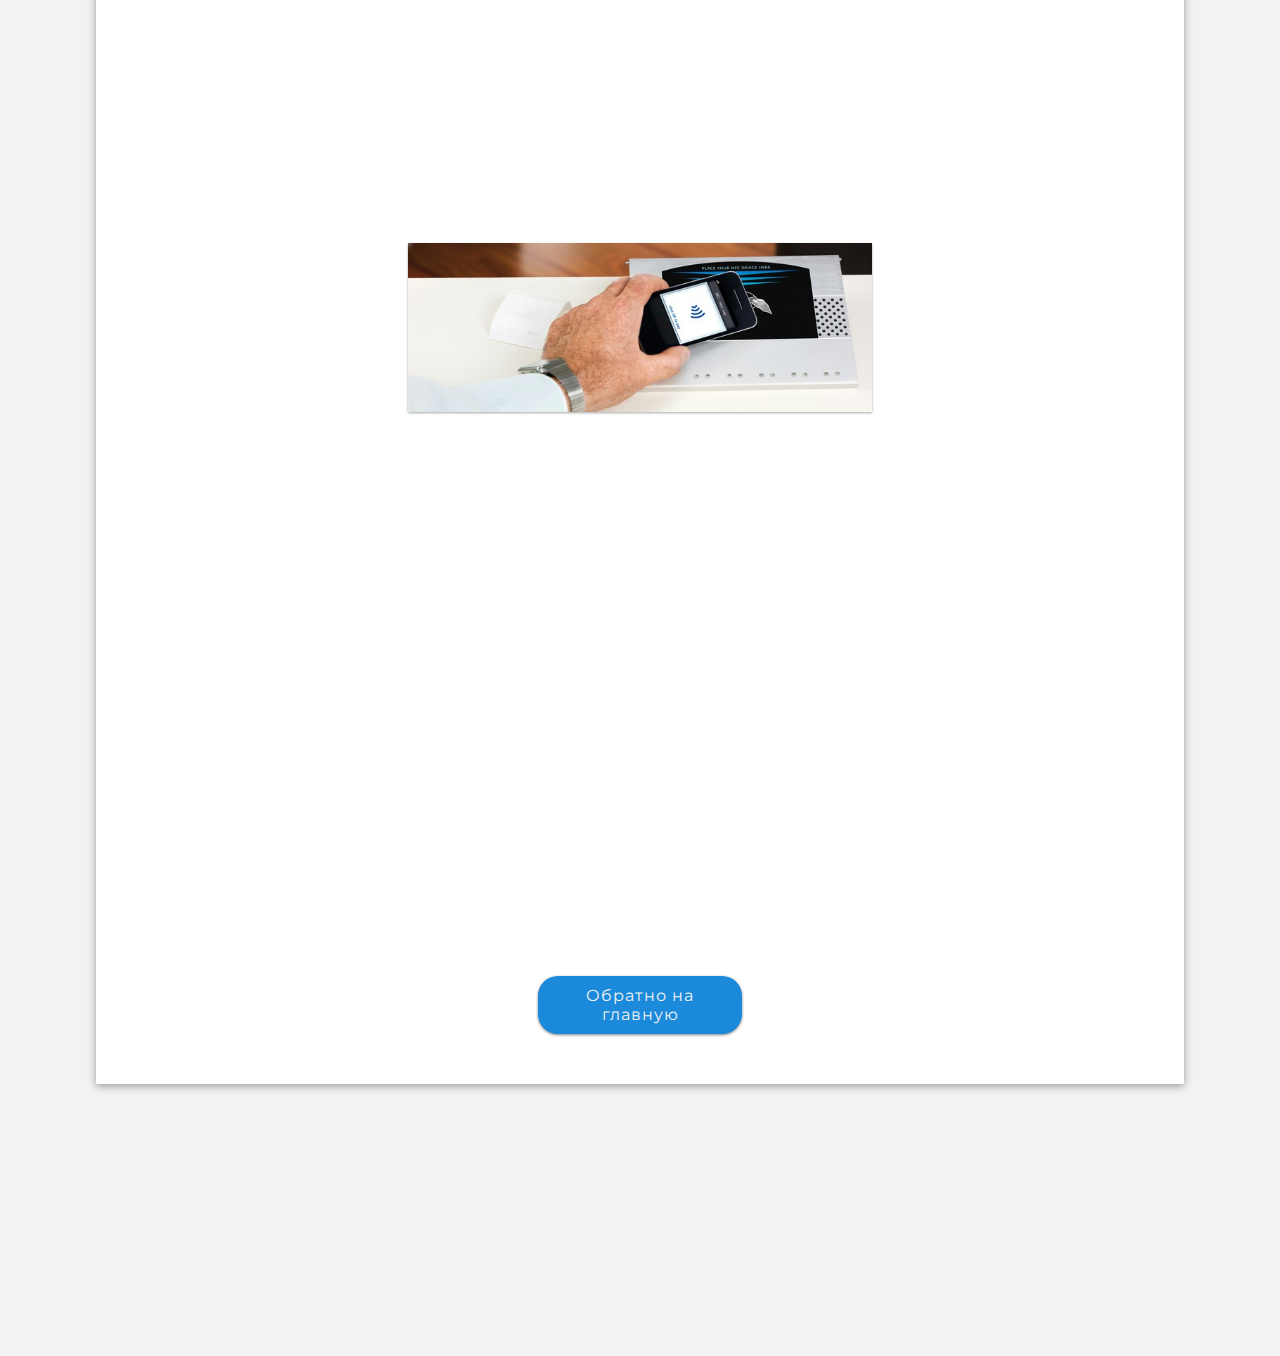
<file: techs.html>
<!DOCTYPE html>
<html lang="ru">
<head>
	<meta charset="utf-8">
	<title>RFID | Технология</title>
	<link rel="stylesheet" href="css/style.css">
	<link rel="stylesheet" href="css/style_mobile.css">
	<link rel="stylesheet" href="css/style_tablet.css">
	<link rel="shortcut icon" href="https://vk.com/doc144775746_463511059?hash=bcc46ed7c7bc5dd26c&dl=262c583fd834c39ab4" type="image/x-icon">
	<link href="https://fonts.googleapis.com/css?family=Comfortaa|Montserrat" rel="stylesheet">
	<meta name="viewport" content="width=device-width, initial-scale=1">
	<link rel="stylesheet" href="css/waves.min.css">
	<link rel="stylesheet" href="css/nprogress.css">
	<link rel="stylesheet" href="css/animate.css">
</head>
<body>	
	<!-- Меню -->
<nav>
	<ul class="menu">
		<a href="#" onmouseout="closeMenu()"><li class="university">Институт высоких технологий и пьезотехники ЮФУ</li></a>
		<a href="index.html#main"  onclick="closeMenu()"  onmouseout="closeMenu()"><li>Главная | RFID</li></a>
		<a href="index.html#screen_2"  onclick="closeMenu()"  onmouseout="closeMenu()"><li>Контакты</li></a>
		<a  href="javascript://0" onclick="slowScroll ('#screen_1')" id="about" onclick="closeMenu()" onmouseover="openMenu()"><li>О технологии</li></a>
		<a href=""><li class="hamburger"></li></a>
	</ul>
</nav>
		<!-- Меню для телефонов-->
<nav>
	<ul class="menu_phone">
		<a href="#"><li class="university">Институт высоких технологий и пьезотехники ЮФУ</li></a>
		<a href="#" ><li id="hamburger" onclick="openMenu()"></li></a>
		<a href="#"><li id="close" onclick="closeMenu()"></li></a>
	</ul>
</nav>		
<div id="submenu">
	<a href="index.html#main" onclick="closeMenu()" onmouseover="openMenu()"><li>Главная | RFID</li></a>
		<hr>
	<a href="index.html#screen_2" onclick="closeMenu()" onmouseover="openMenu()"><li>Контакты</li></a>
		<hr>
	<a  href="javascript://0" onclick="slowScroll ('#screen_1')" id="about" onclick="closeMenu()" onmouseover="openMenu()"><li>О технологии</li></a>
		<hr>
	<ul class="techs">
		<a  href="javascript://0" onclick="slowScroll ('#screen_1')" onmouseover="openMenu()" onmouseup="closeMenu()"><li>Принцип работы</li></a>
			<hr>
		<a  href="javascript://0" onclick="slowScroll ('#back_1')" onmouseover="openMenu()" onmouseup="closeMenu()"><li>Применение</li></a>
			<hr>
		<a  href="javascript://0" onclick="slowScroll ('#components')" onmouseover="openMenu()"  onmouseup="closeMenu()"><li>Компоненты</li></a>
			<hr>
		<a  href="javascript://0" onclick="slowScroll ('#critical')" onmouseover="openMenu()"  onmouseup="closeMenu()"><li>Критика</li></a>
			<hr>
		<a href="javascript://0" onclick="slowScroll ('#pluses')" onmouseover="openMenu()"  onmouseup="closeMenu()"><li>Плюсы</li></a>
			<hr>
		<a href="javascript://0" onclick="slowScroll ('#minuses')" onmouseover="openMenu()"  onmouseup="closeMenu()"><li>Минусы</li></a></ul>
			<hr>
</div>


<div id="screen_1" onmouseover="closeMenu()" id="screen_1"><h2>О технологии</h2></div>

<div class="tech_wrap" onmouseover="closeMenu()">
	<div class="tech_first id="tech_first">
		<div class="working">
			<div class="work_img  wow fadeInUp"><img src="img/rfid.png" alt=""></div>
			<div class="work_text wow fadeInUp">
				<h3>Как это работает</h3><br><br>
				<p>RFID-метка - миниатюрное запоминающее устройство. Она состоит из микрочипа, который хранит информацию, и антенны, с помощью которой метка передает и получает данные. Иногда RFID-метка имеет собственный источник питания (активная), но большинство меток во внешнем питании не нуждаются (пассивная).
<br><br>
В памяти RFID-метки хранится уникальный номер и информация. Когда метка попадает в зону регистрации, эта информация принимается RFID-считывателем.</p>
			</div>
		</div>
		<div class="working_2  wow fadeInUp">Для передачи данных пассивные RFID-метки используют энергию поля считывателя. Накопив необходимое количество энергии, метка начинает передачу. Дистанция регистрации пассивных меток 0,05 - 8 метров, в зависимости от типа RFID-считывателя и архитектуры метки.</div>
	</div>

<a href="index.html#main" class="back"><div id="back_1">Обратно на главную</div></a>

	<div class="tech_second" id="tech_second">
		<div class="use">
			<div class="use_text  wow fadeInUp">
				<h3 class=" wow fadeInUp">Применение технологии</h3><br><br>
				<p class=" wow fadeInUp">Сфера применения RFID постоянно расширяется. Технология востребована в отраслях, где требуется контроль перемещения объектов, интеллектуальные решения автоматизации, способность работать в жестких условиях эксплуатации, безошибочность, скорость и надежность. На производстве с помощью RFID ведется учет сырья, контролируются технологические операции, обеспечиваются принципы <a id="desc">JIT<span><b>Система JIT</b> <i>(англ. Just In Time – точно в срок)</i> – это наиболее распространенная в мире логистическая концепция, которая воплощает один из основных принципов бережливого производства.</span></a>/<a id="desc">JIS<span><b>Концепция Just-In-Sequence</b> - <i>точно в последовательности</i> - является расширением JIT. Ее суть состоит в том, что комплектующие поставляются не только точно вовремя, но и согласно заданной фокусной компанией последовательности выпуска конечного изделия (например, согласно чередованию партий автомобилей различной комплектации на сборочном конвейере).</span></a> и <a id="desc">FIFO <span><b>FIFO</b><i> (англ. first in, first out — «первым пришёл — первым ушёл»)</i> — способ организации и манипулирования данными относительно времени и приоритетов.</span></a>.</p>
			</div>
			<div class="use_img_1  wow fadeInUp"><img src="img/storage.jpg" alt="Склад"></div>
		</div>
		<div class="use_2  wow fadeInUp">RFID-решения на производстве обеспечивают высокий уровень и стабильность качества продукции. На складе с помощью RFID в реальном времени отслеживается перемещение товаров, ускоряются процессы приема и отгрузки, повышается надежность и прозрачность операций и снижается влияние человеческого фактора. RFID-решения на складе обеспечивает защиту от воровства и хищений продукции.

		</div>
<a  href="javascript://0" onclick="slowScroll ('#screen_1')"><div class="nav_top"></div></a>		


		<div class="use  wow fadeInUp">
		<div class="use_img_2  wow fadeInUp"><img src="img/library.svg" alt="Библиотека"></div>			
			<div class="use_text  wow fadeInUp">
				<h3></h3>
				<p class=" wow fadeInUp">В индустрии потребительских товаров и розничных продаж RFID-системы отслеживают товар на этапах поставки, от производителя до прилавка. Товар вовремя выставляется на полку, не залеживается на складе и отправляется в те магазины, где на него высокий спрос.
<br>
В библиотеке RFID помогает найти в хранилище и выдать читателю книги, предотвратить хищения. Исчезают очереди на выдаче. Сокращается время подбора и поиска нужного издания, упрощается инвентаризация. </p>
			</div>
		</div>
		<div class="use_2  wow fadeInUp">RFID-метки применяются в маркировке шуб и других меховых изделий. Каждое изделие маркируется Контрольным (идентификационным) знаком (КиЗ) со встроенной в него RFID-меткой.
<br>
Множество областей бизнеса и повседневной жизни можно улучшить благодаря RFID-технологии. Потенциал применения RFID огромен.
		</div>


	</div>

<a href="index.html#main" class="back"><div id="back_1">Обратно на главную</div></a>

<div id="tech_third">
	<h3 id="components" class=" wow fadeInUp">Компоненты</h3>
	<div class="tech_third_wrap">
	<div class="comp">
		<div class="comp_inf  wow fadeInUp"><b>RFID-метки</b> — устройства, способные хранить и передавать данные. В памяти меток содержится уникальный идентификационный код. У некоторых RFID-меток память может перезаписываться.</div>	
		<div class="comp_img  wow fadeInUp"><img src="img/RFID-Labels.png" alt=""></div>
	</div>

	<div class="comp">
		<div class="comp_inf  wow fadeInUp"><b>RFID-считыватели</b> — приборы, которые читают информацию с меток и записывают в них данные. Подключаются к учетной системе и работают автономно.</div>	
		<div class="comp_img  wow fadeInUp"><img src="img/reader.png" alt=""></div>
	</div>	

	<div class="comp">
		<div class="comp_inf  wow fadeInUp"><b>Учетная система</b> — программное обеспечение, которое накапливает и анализирует полученную с меток информацию и связывает все элементы в единую систему. Современные учетные системы (программы семейства 1С, корпоративные информационные системы — MS Axapta, R3Com) совместимы с RFID-технологией и не требуют специальной доработки.</div>	
		<div class="comp_img  wow fadeInUp"><img src="img/program.png" alt=""></div>
	</div>
	</div>
</div>

<a href="index.html#main" class="back"><div id="back_1">Обратно на главную</div></a>

<section class="assess" id="assess">
	<div class="plus">
		<h4 id="pluses" class=" wow fadeInUp">Преимущества</h4>
		<div class="plus_list  wow fadeInUp">Бесконтактная работа - RFID-метка может быть прочитана без какого-либо физического контакта между меткой и ридером</div>
		<div class="plus_list  wow fadeInUp">Перезапись данных - данные RFID-метки с перезаписью (RW-метки) могут быть перезаписаны большое число раз.</div>
		<div class="plus_list  wow fadeInUp">Работа вне прямой видимости - чтобы RFID-метка была прочитана RFID-ридером, в общем случае не требуется ее нахождения в зоне прямой видимости ридера.</div>
		<div class="plus_list  wow fadeInUp">Разнообразие диапазонов чтения - диапазон чтения RFID-метки может со­ставлять от нескольких сантиметров до 30 метров и более.</div>
		<div class="plus_list  wow fadeInUp">Широкие возможности хранения данных - RFID-метка может хранить ин­формацию объемом от нескольких байтов до практически неограниченного количества данных.</div>
	</div>
	<div class="minus">
		<h4 id="minuses" class=" wow fadeInUp">Недостатки</h4>
		<div class="minus_list  wow fadeInUp">Невысокие рабочие характеристики в присутствии радионепрозрачных и радиопоглощающих объектов. Такое поведение зависит от частоты. Технология в современном ее состоянии плохо работает с такими материалами, а в некоторых случаях отказывает полностью.</div>
		<div class="minus_list  wow fadeInUp">Воздействие факторов окружающей среды. Условия окружающей среды могут оказывать негативное влияние на RFID-решения. </div>
		<div class="minus_list  wow fadeInUp">Ограниченное число читаемых меток. Существует практическое ограничение на количество меток, которые можно прочитать за определенное время. </div>
		<div class="minus_list  wow fadeInUp">Воздействие помех от аппаратуры. На RFID-решение может отрицательно влиять неправильная установка аппаратуры (например, расположение и ориен­тация антенны).</div>
		<div class="minus_list  wow fadeInUp">Воздействие помех от аппаратуры. На RFID-решение может отрицательно влиять неправильная установка аппаратуры (например, расположение и ориен­тация антенны).</div>
	</div>
</section>

<a href="index.html#main" class="back"><div id="back_1">Обратно на главную</div></a>

<section class="critic">	
	<h3 id="critical" class=" wow fadeInUp">Критика</h3>
	<div class="quote  wow fadeInUp">«Как бы вам понравилось, если бы, скажем, в один прекрасный день<br> обнаружилось, что ваше нижнее бельё распространяет информацию<br> о вашем местонахождении?»<br>
<span><b>Дебра Боуэн, сенатор штата Калифорния
<br>на слушаниях 2003 года</b></span></div>
	<p class=" wow fadeInUp">Использование RFID-меток вызвало серьёзную полемику, критику и даже бойкотирование товаров. <b>Четыре основных проблемы этой технологии</b>, связанные с неприкосновенностью частной жизни, следующие:</p>
	<ul>
 <li class=" wow fadeInUp"">- Покупатель может даже не знать о наличии RFID-метки. Или не может её удалить</li>
 <li class=" wow fadeInUp"">- Данные с метки могут быть считаны дистанционно без ведома владельца</li>
 <li class=" wow fadeInUp"">- Если помеченный предмет оплачивается кредитной картой, то возможно однозначно связать уникальный идентификатор метки с покупателем</li>
 <li class=" wow fadeInUp"">- Система меток EPCGlobal создаёт или предполагает создание уникальных серийных номеров для всех продуктов, несмотря на то, что это создаёт проблемы с неприкосновенностью частной жизни и совершенно не является необходимым для большинства приложений</li>
	</ul>
	<img src="img/NFC_teaser_01_teaser.jpg" alt="">
	<p class=" wow fadeInUp"">Основное беспокойство вызывается тем, что иногда RFID-метки остаются в рабочем состоянии даже после того, как товар куплен и вынесен из магазина, и поэтому могут быть использованы для слежки и других неблаговидных целей, не связанных с инвентаризационной функцией меток. Считывание с небольших расстояний также может представлять опасность, если, например, считанная информация накапливается в базе данных, или грабитель использует карманный считыватель для оценки богатства проходящей мимо потенциальной жертвы. Серийные номера на RFID-метках могут выдавать дополнительную информацию даже после избавления от товара. Например, метки в перепроданных или подаренных вещах могут быть использованы для установления круга общения человека.
<br><br>
Эксперты по безопасности настроены против использования технологии RFID для аутентификации людей, основываясь на риске кражи идентификатора. Например, атака «человек посередине» делает возможным атакующему в реальном времени украсть идентификатор личности. На данный момент, из-за ограничений в ресурсах RFID меток, теоретически не представляется возможным защитить их от таких моделей атак, поскольку это потребует сложных протоколов передачи данных</p>
</section>

<a href="index.html#main" class="back"><div id="back_1">Обратно на главную</div></a>

</div>

<footer class=" wow fadeInUp"">
	<section>
		<div class="map"><iframe src="https://www.google.com/maps/embed?pb=!1m18!1m12!1m3!1d1611.3039045314945!2d39.62748763220822!3d47.21894288892379!2m3!1f0!2f0!3f0!3m2!1i1024!2i768!4f13.1!3m3!1m2!1s0x40e3bf4ac0177bc9%3A0x936b9368bbf28b2a!2z0J3QmtCi0JEgwqvQn9GM0LXQt9C-0L_RgNC40LHQvtGAwrsg0K7QpNCj!5e0!3m2!1sru!2sua!4v1525447064510" width="100%" height="100%" frameborder="0" style="border:0" target='_blank'></iframe></div>
		<div class="footer_info">
			<ul>
				<li><a href="https://goo.gl/maps/QaxDNUTkHFC2" target="_blank">г. Ростов-на-Дону<br>ул. Мильчакова 10</a></li>
				<li><a href="tel:89632434811" target="_blank">+7(863) 243-48-11</a></li>
				<li><a href="http://www.fvt.sfedu.ru" target="_blank">http://www.fvt.sfedu.ru</a></li>
			</ul>
		</div>
	</section>
	<section>
		<div class="caption"><h4>ПРОЕКТЫ</h4></div>
		<div class="links">
			<ul>
				<li>RFID-технологии</li>
				<li><a href="download/RFID-technology.docx">Скачать документ</a></li>
				<li>История компании IBM</li>
				<li><a href="download/ibm.doc" download>Скачать документ</a></li>
			</ul>
		</div>
	</section>
</footer>


<script src="https://ajax.googleapis.com/ajax/libs/jquery/3.3.1/jquery.min.js"></script>
<script src="js/script.js"></script>
<script src="js/waves.min.js"></script>
<script type="text/javascript">
    Waves.attach('#submenu li, .menu li, back_1', ['waves-block', 'waves-float']);
    Waves.init();
</script>     
<script src="js/nprogress.js"></script>
<script>
	$(document).ready (function () {
		NProgress.start ();
		NProgress.set(0,6);
		setTimeout( function(){
			NProgress.done()
		}, 3000)
	});
</script>
<script>
  function slowScroll (id) {
    var offset = 60;
    $('html, body').animate ({
      scrollTop: $(id).offset ().top - offset
    }, 500);
    return false;
  }
  </script>
    <script src="js/wow.min.js"></script>
  <script>
  	new WOW().init();
  </script> 
</body>
</html>
</file>
<file: css/style.css>
*{margin:0;padding:0;}
body{background:#f2f2f2;color:#f2f2f2;font-size:16px;height:200vh;font-family:'Montserrat';letter-spacing:1px;}
.main{width:100%;background:#f2f2f2;overflow-x:hidden;overflow-y:hidden;background:white;box-shadow:0px 0px 17px 0px #808080;}
@media only screen and (min-width:1260px){.menu_phone{display:none;}
#submenu{display:none;width:200px;background-color:#6e65c6;background-image:repeating-linear-gradient(to bottom right,#667eea 0%,#764ba2 100%);z-index:100;box-shadow:0px 1px 10px 0px #555555;position:fixed;top:-90px;right:0px;line-height:45px;text-align:center;}
#submenu a{color:#f2f2f2;font-size:14px;font-weight:bold;text-decoration:none;}
#submenu li:hover{color:white;font-size:14px;font-weight:bold;background-color:#6e65c6;}
.menu{display:none;max-width:100%;position:fixed;background-color:#6e65c6;background-image:repeating-linear-gradient(to bottom right,#667eea 0%,#764ba2 100%);box-shadow:0px 1px 10px 0px #555555;width:100%;height:50px;font-size:14px;z-index:1000;transition:.3s;box-sizing:content-box;display:inline-grid;grid-template-columns:4fr 1fr 1fr 1fr;font-weight:bold;text-align:center;}
.menu a{text-decoration:none;color:#f2f2f2;transition:.5s;white-space:nowrap;display:table-cell;vertical-align:middle;padding:0px 10px;line-height:50px;list-style:none;}
.menu li:hover{color:white;background-color:#6e65c6;}
.menu .university{width:75%;min-width:420px;display:block;color:#f2f2f2;float:left;max-height:45px;line-height:30px;height:30px;border-radius:20px;padding:5px 15px;text-align:center;margin:5px;}
.rfid_vid{width:50%;height:40vh;margin: 0px 25%;box-shadow:0 1px 3px rgba(0,0,0,0.12), 0 1px 2px rgba(0,0,0,0.24);}
.main_content p{width:70%;padding:10px 15%;color:#808080;text-align:center;letter-spacing:1px;font-size:19px;margin:15px auto;border-left:2px solid #6e65c6;border-right:2px solid #6e65c6;box-sizing:border-box;}
.main_content{margin-top:50px;padding-top:20px;padding-bottom:20px;}
.more{width:30%;height:50px;margin:30px 35%;line-height:50px;text-align:center;padding:5px;border-radius:30px;background-color:#6e65c6;background-image:repeating-linear-gradient(to bottom right,#667eea 0%,#764ba2 100%);box-shadow:0 2px 3px rgba(0,0,0,0.12), 0 2px 2px rgba(0,0,0,0.24);}
.more:hover{width:30%;height:50px;margin:30px 35%;line-height:50px;text-align:center;padding:5px;border-radius:30px;background-color:#6e65c6;background-image:repeating-linear-gradient(to bottom right,#667eea 0%,#764ba2 100%);box-shadow:0px 0px 30px 0px #6e65c6;}
hr{border:1px solid #555555;}
#second{width:100%;overflow-x:hidden;overflow-y:hidden;box-shadow:0px 1px 10px 0px #555555;padding:30px 0px;}
.sec_contaner{display:grid;padding:20px 0px;grid-template-columns:2fr 2fr 2fr;grid-column-gap:10px;}
h2{text-align:center;padding:10px;font-family:'Montserrat', sans-serif;color:#6e65c6;background:white;border:5px solid #6e65c6;font-size:35px;box-shadow:0 1px 3px rgba(0,0,0,0.12), 0 1px 2px rgba(0,0,0,0.24);width:500px;margin:0px auto;position:relative;top:110px;}
h1{text-align:center;padding:10px;font-family:'Montserrat', sans-serif;color:#6e65c6;background:white;border:5px solid #6e65c6;font-size:40px;box-shadow:0 1px 3px rgba(0,0,0,0.12), 0 1px 2px rgba(0,0,0,0.24);width:500px;margin:0px auto;position:relative;}
.link h3{color:#777777;}
.link{min-width:355px;width:80%;background:white;border-radius:4px;margin:25px auto;padding:25px 25px 0px;box-shadow:0px 1px 3px 0px #808080;transition:0.5s;}
.link:hover{min-width:355px;width:80%;background:white;border-radius:4px;margin:25px auto;padding:25px 25px 0px;box-shadow:0px 1px 10px 0px #808080;}
.link a{text-decoration:none;}
.mobile_text_active{}
.icon_1{width:85px;height:85px;border-radius:50%;background-color:#3d3dff;background-image:url(../img/nut-icon.png), repeating-linear-gradient(to top,#0000ff 0%,#7a7aff 100%);background-size:50% 50%, 100% 100%;background-position:50% 50%, 100% 100%;background-repeat:no-repeat, no-repeat;box-shadow:0px 2px 8px 0px #808080;float:left;}
.info_1{width:250px;float:right;font-size:15px;color:#444444;}
.open_1{font-size:17px;border-radius:20px;border:1px solid #3d3dff;width:100px;text-align:center;color:#3d3dff;padding:5px 10px;margin:10px 5px 10px 40px;transition:.5s;}
.open_1:hover{border:1px solid transparent;font-size:17px;border-radius:20px;background-color:#3d3dff;width:100px;text-align:center;color:#f2f2f2;padding:5px 10px;margin:10px 5px 10px 40px;box-shadow:0 1px 3px rgba(0,0,0,0.12), 0 1px 2px rgba(0,0,0,0.24);}
.icon_2{width:85px;height:85px;border-radius:50%;background-image:url(../img/handyman-tools.png), repeating-linear-gradient(to top,#cc00ff 0%,#e167ff 100%);background-color:#d734ff;background-size:50% 50%, 100% 100%;background-position:50% 50%, 100% 100%;background-repeat:no-repeat, no-repeat;box-shadow:0px 2px 8px 0px #808080;float:left;}
.info_2{width:250px;float:right;font-size:15px;color:#444444;}
.open_2{font-size:17px;border-radius:20px;border:1px solid #d734ff;width:100px;text-align:center;color:#d734ff;padding:5px 10px;margin:10px 5px 10px 40px;transition:.5s;}
.open_2:hover{border:1px solid transparent;font-size:17px;border-radius:20px;background-color:#d734ff;width:100px;text-align:center;color:#f2f2f2;padding:5px 10px;margin:10px 5px 10px 40px;box-shadow:0 1px 3px rgba(0,0,0,0.12), 0 1px 2px rgba(0,0,0,0.24);}
.icon_3{width:85px;height:85px;border-radius:50%;background-image:url(../img/black-rotated-puzzle-piece.png), repeating-linear-gradient(to top,#ffae00 0%,#ffc64d 100%);background-color:#ffba27;background-size:50% 50%, 100% 100%;background-position:50% 50%, 100% 100%;background-repeat:no-repeat, no-repeat;box-shadow:0px 2px 8px 0px #808080;float:left;}
.info_3{width:250px;float:right;font-size:15px;color:#444444;}
.open_3{font-size:17px;border-radius:20px;border:1px solid #ffae00;width:100px;text-align:center;color:#ffae00;padding:5px 10px;margin:10px 5px 10px 40px;transition:.5s;}
.open_3:hover{border:1px solid transparent;font-size:17px;border-radius:20px;background-color:#ffba27;width:100px;text-align:center;color:#f2f2f2;padding:5px 10px;margin:10px 5px 10px 40px;box-shadow:0 1px 3px rgba(0,0,0,0.12), 0 1px 2px rgba(0,0,0,0.24);}
.icon_4{width:85px;height:85px;border-radius:50%;background-image:url(../img/close.png), repeating-linear-gradient(to top,#4b0082 0%,#8155a1 100%);background-color:#662b92;background-size:50% 50%, 100% 100%;background-position:50% 50%, 100% 100%;background-repeat:no-repeat, no-repeat;box-shadow:0px 2px 8px 0px #808080;float:left;}
.info_4{width:250px;float:right;font-size:15px;color:#444444;}
.open_4{font-size:17px;border-radius:20px;;border:1px solid #662b92;width:100px;text-align:center;color:#662b92;padding:5px 10px;margin:10px 5px 10px 40px;transition:.5s;}
.open_4:hover{border:1px solid transparent;font-size:17px;border-radius:20px;background-color:#662b92;width:100px;text-align:center;color:#f2f2f2;padding:5px 10px;margin:10px 5px 10px 40px;box-shadow:0 1px 3px rgba(0,0,0,0.12), 0 1px 2px rgba(0,0,0,0.24);}
.icon_5{width:85px;height:85px;border-radius:50%;background-image:url(../img/plus.png), repeating-linear-gradient(to top,#5cdba8 0%,#8cd9ba 100%);background-color:#74dab1;background-size:50% 50%, 100% 100%;background-position:50% 50%, 100% 100%;background-repeat:no-repeat, no-repeat;box-shadow:0px 2px 8px 0px #808080;float:left;}
.info_5{width:250px;float:right;font-size:15px;color:#444444;}
.open_5{font-size:17px;border-radius:20px;border:1px solid #74dab1;width:100px;text-align:center;color:#74dab1;padding:5px 10px;margin:10px 5px 10px 40px;transition:.5s;}
.open_5:hover{border:1px solid transparent;font-size:17px;border-radius:20px;background-color:#74dab1;width:100px;text-align:center;color:#f2f2f2;padding:5px 10px;margin:10px 5px 10px 40px;box-shadow:0 1px 3px rgba(0,0,0,0.12), 0 1px 2px rgba(0,0,0,0.24);}
.icon_6{width:85px;height:85px;border-radius:50%;background-image:url(../img/minus.png), repeating-linear-gradient(to top,#d80027 0%,#dd526b 100%);background-color:#db2949;background-size:50% 50%, 100% 100%;background-position:50% 50%, 100% 100%;background-repeat:no-repeat, no-repeat;box-shadow:0px 2px 8px 0px #808080;float:left;}
.info_6{width:250px;float:right;font-size:15px;color:#444444;}
.open_6{font-size:17px;border-radius:20px;border:1px solid #db2949;width:100px;text-align:center;color:#db2949;padding:5px 10px;margin:10px 5px 10px 40px;transition:.5s;}
.open_6:hover{border:1px solid transparent;font-size:17px;border-radius:20px;background-color:#db2949;width:100px;text-align:center;color:#f2f2f2;padding:5px 10px;margin:10px 5px 10px 40px;box-shadow:0 1px 3px rgba(0,0,0,0.12), 0 1px 2px rgba(0,0,0,0.24);}
.mobile_text_active{display:none;}
.contacts{margin-top:50px;}
.contacts_wrap{display:grid;grid-template-columns:1fr 1fr;}
.cont_contaner{width:50%;background:white;border-radius:4px;margin:15px auto;padding:15px;box-shadow:0 1px 3px rgba(0,0,0,0.12), 0 1px 2px rgba(0,0,0,0.24);}
.profile{display:grid;grid-template-rows:1fr 1fr:}
.profile .photo{width:200px;height:200px;border:17px solid #6e65c6;border-radius:200px;background:url(../img/profile_photo.png), white;background-size:100% 100%;background-repeat:no-repeat;margin:0px auto;box-shadow:0px 0px 17px 0px #808080,
0px 0px 10px 0px #808080 inset;transition:.3s;}
.profile .photo:hover{width:200px;height:200px;border:17px solid #6e65c6;border-radius:200px;background:url(../img/profile_photo.png), #f2f2f2;background-repeat:no-repeat;background-size:100% 100%;margin:0px auto;box-shadow:0px 0px 17px 0px #808080,
0px 0px 5px 0px #808080 inset;transition:.3s;}
.profile_info{color:#808080;font-size:17px;padding:15px 0px;line-height:18px;text-align:center;white-space:nowrap;}
.profile{text-align:right;}
.social{display:grid;grid-template-rows:repeat(4, 1fr);}
.social a{text-decoration:none;transition:.3s;color:#808080;display:grid;grid-template-rows:repeat(2, 1fr);text-align:center;}
.social span{padding-top:7px;}
.social a:hover{opacity:0.8;text-decoration:underline;}
.social img{width:50px;height:50px;box-shadow:0 1px 3px rgba(0,0,0,0.12), 0 1px 2px rgba(0,0,0,0.24);border-radius:50%;margin:0px auto;}
#screen_1{width:100%;height:150px;background:url(../img/mechanics.jpg);background-repeat:no-repeat;background-size:100%;background-position:-50%;box-sizing:border-box;box-shadow:0px 0px 25px #333333 inset;}
#screen_2{width:100%;height:150px;background:url(../img/computer.jpg);background-repeat:no-repeat;background-size:100%;background-position:-50% 85%;box-sizing:border-box;box-shadow:0px 0px 25px #333333 inset;}
.nav_top{background-image:url(../img/upwards-arrow.svg);background-size:100% 100%;width:40px;height:40px;position:fixed;z-index:500;right:10px;top:50vh;cursor:pointer;display:block;box-shadow:0 1px 3px rgba(0,0,0,0.12), 0 1px 2px rgba(0,0,0,0.24);border-radius:50%;filter:opacity(0.8);transition:0.3s;}
.nav_top:hover{background-image:url(../img/upwards-arrow.svg);background-size:100% 100%;width:40px;height:40px;position:fixed;z-index:500;right:10px;top:50vh;cursor:pointer;display:block;box-shadow:0 1px 3px rgba(0,0,0,0.12), 0 1px 2px rgba(0,0,0,0.24);border-radius:50%;filter:opacity(1);}
.tech_wrap{width:85%;background:white;position:relative;top:50px;margin:0px 7.5%;box-shadow:0px 2px 8px #999999;padding:10px 80px;box-sizing:border-box;}
.tech_first{width:100%;display:grid;grid-template-rows:1fr 1/2fr;color:#808080;grid-row-gap:35px;padding:40px;box-sizing:border-box;}
.working{display:grid;grid-template-columns:1fr 1fr;grid-column-gap:20px;text-align:center;line-height:25px;font-size:16px;}
.working h3{font-size:30px;color:#1c8adb;text-align:center;font-family:'Montserrat';}
.work_img img{min-width:30%;width:310px;height:auto;padding:0px;border-radius:30px;margin-top:55px;box-shadow:0 1px 3px rgba(0,0,0,0.12), 0 1px 2px rgba(0,0,0,0.24);}
.work_text{text-align:justify;}
.working_2{text-align:center;line-height:25px;font-size:16px;text-align:justify;}
.tech_second{width:100%;display:grid;grid-template-rows:1fr 1/2fr 1fr 1/2fr;color:#808080;padding:40px;box-sizing:border-box;grid-row-gap:35px;}
.use{display:grid;grid-template-columns:1fr 1fr;grid-column-gap:25px;text-align:center;line-height:25px;font-size:16px;}
.use h3{font-size:30px;color:#273b7a;text-align:center;font-family:'Montserrat';}
.use_text{text-align:justify;}
.use_img_1 img{width:auto;height:310px;box-shadow:0 1px 3px rgba(0,0,0,0.12), 0 1px 2px rgba(0,0,0,0.24);margin-top:60px;}
.use_img_2 img{width:100%;height:auto;box-shadow:0 1px 3px rgba(0,0,0,0.12), 0 1px 2px rgba(0,0,0,0.24);margin-top:25px;}
.use_2{text-align:justify;line-height:25px;font-size:16px;}
.use_2{text-align:justify;line-height:25px;font-size:16px;}
#back_1{margin:5px auto 40px auto;padding:10px;background-color:#1c8adb;width:22%;border-radius:20px;text-align:center;color:#f2f2f2;box-shadow:0px 1px 3px #808080;font-family:'Montserrat';box-sizing:border-box;transition:.3s;}
#back_1:hover{margin:5px auto 40px auto;padding:10px;background-color:#1c8adb;width:22%;border-radius:20px;text-align:center;color:#f2f2f2;box-shadow:0px 1px 8px #808080;font-family:'Montserrat';}
.back{text-decoration:none;}
a#desc{border-bottom:2px solid #6e65c6;text-decoration:none;color:#6e65c6;font-weight:bold;}
a#desc:hover{cursor:help;position:relative;}
a#desc span{display:none;}
a#desc:hover span{padding:7px;border-radius:2px;display:block;font-size:14px;z-index:100;background:#f2f2f2;left:0px;margin:10px;width:250px;position:absolute;top:10px;text-decoration:none;box-shadow:0px 1px 5px #808080;color:#808080;font-weight:lighter;}
#tech_third{padding:40px;color:#808080;margin:0px auto;width:80%;}
#tech_third_wrap{display:grid;grid-template-rows:repeat(3, 1fr);grid-row-gap:120px;text-align:right;}
.comp{display:grid;grid-template-columns:repeat(2, 1fr);padding-bottom:30px;grid-gap:50px;}
.comp .comp_img img{width:200px;text-align:right;}
.comp .comp_img{text-align:center;}
.comp .comp_inf{padding-left:65px;background:url(../img/maps-and-flags.svg);background-size:40px 40px;background-repeat:no-repeat;text-align:left;font-size:18px;}
#tech_third h3{color:#ffc64d;font-size:48px;text-align:center;padding-bottom:30px;font-family:'Montserrat';}
footer{width:100%;border-top:38px solid #6e67ca;box-shadow:0 -1px 3px rgba(0,0,0,0.12), 0 -1px 2px rgba(0,0,0,0.24);display:grid;grid-template-columns:1fr 1fr;margin-top:70px;}
footer section{display:grid;grid-template-columns:1fr 1fr;}
footer a{text-decoration:none;}
footer a:visited{color:#808080;}
footer .map{margin:30px;box-shadow:0 1px 3px rgba(0,0,0,0.12), 0 1px 2px rgba(0,0,0,0.24);}
footer .footer_info{margin-top:30px;}
footer .footer_info li{color:#808080;letter-spacing:1px;list-style:none;padding-left:40px;}
footer .footer_info li a{color:#808080;}
footer .footer_info li a:hover{color:#333333;}
footer .footer_info li:nth-child(1){background:url(../img/placeholder.svg);background-position:0px 5px;background-size:25px auto;background-repeat:no-repeat;padding-bottom:10px;}
footer .footer_info li:nth-child(2){background:url(../img/icon.svg);background-size:25px auto;background-repeat:no-repeat;padding-top:5px;padding-bottom:10px;}
footer .footer_info li:nth-child(3){background:url(../img/earth-globe.svg);background-size:25px auto;background-repeat:no-repeat;padding-top:5px;padding-bottom:10px;}
footer .caption{color:#1081e0;margin:30px;border-right:4px solid #1081e0;text-align:center;font-size:20px;letter-spacing:1px;}
footer .links{margin:30px;}
footer .links li:nth-child(1){color:#1081e0;list-style:none;font-weight:bold;letter-spacing:1px;padding-bottom:5px;}
footer .links li:nth-child(3){color:#1081e0;list-style:none;font-weight:bold;letter-spacing:1px;padding-bottom:5px;}
footer .links li:nth-child(2){color:#808080;list-style:none;padding-bottom:15px;line-height:30px;background:url(../img/download.svg);background-repeat:no-repeat;background-size:30px auto;background-position:170px 0px;}
footer .links li:nth-child(4){color:#808080;list-style:none;padding-bottom:15px;line-height:30px;background:url(../img/download.svg);background-repeat:no-repeat;background-size:30px auto;background-position:170px 0px;}
footer .links a{text-decoration:none;color:#808080;}
footer .links a:hover{text-decoration:none;color:#333;}
.assess{display:grid;grid-template-columns:1fr 1fr;padding:30px;color:#808080;grid-gap:40px;letter-spacing:1px;}
.assess h4{text-align:center;font-size:30px;padding-bottom:30px;}
.assess .plus h4{color:#87d9b8;}
.assess .minus h4{color:#dc4a64;}
.assess .plus .plus_list{max-height:150px;display:grid;grid-template-rows:1fr 2fr 2fr 2fr 2fr 2fr;padding-left:40px;background:url(../img/plus.svg);background-size:30px 30px;background-repeat:no-repeat;}
.assess .minus .minus_list{max-height:150px;display:grid;grid-template-rows:1fr 2fr 2fr 2fr 2fr 2fr;padding-left:40px;background:url(../img/minus.svg);background-size:30px 30px;background-repeat:no-repeat;}
.critic h3{font-size:30px;margin-left:70%;color:#4b0082;margin-bottom:20px;}
.critic .quote{text-align:right;padding-right:10%;color:#808080;background:url(../img/quotations-button.svg);background-repeat:no-repeat;background-size:80px 80px;background-position:100% 20px;letter-spacing:1px;line-height:30px;margin-bottom:40px;}
.critic span{color:#4b0082;}
.critic p{color:#808080;padding:0px 30px;line-height:30px;margin-bottom:20px;}
.critic li{color:#808080;list-style:none;border-left:6px solid #4b0082;padding-left:26px;line-height:36px;}
.critic img{width:50%;height:auto;margin:30px 25%;box-shadow:0 1px 3px rgba(0,0,0,0.12), 0 1px 2px rgba(0,0,0,0.24);}
.ibm_wrap{width:85%;background:white;position:relative;top:50px;margin:0px 7.5%;box-shadow:0px 2px 8px #999999;padding:10px 80px;box-sizing:border-box;}
.foundation{color: #808080; box-sizing: border-box;}
.foundation .foundation_1{width:100%;display:grid;grid-template-columns:3fr 1fr;color:#808080;grid-gap:35px;padding:20px 40px;box-sizing:border-box; align-items: center;}
.foundation .foundation_2{width:100%;display:grid;grid-template-columns:1fr 1fr;color:#808080;grid-gap:35px;padding:20px 40px;box-sizing:border-box; align-items: center;}
.foundation img{width: 100%; height: auto;box-shadow: 0 1px 3px rgba(0,0,0,0.12), 0 1px 2px rgba(0,0,0,0.24);}
.foundation div{width:100%;display:grid;grid-template-columns:1fr;color:#808080;grid-gap:35px;padding:20px 40px;box-sizing:border-box; align-items: center;}
.foundation h1{margin-top: 70px}
}
</file>
<file: css/style_mobile.css>
@media only screen and (max-width:579px) and (min-width:0px){*{margin:0px
padding:0;}
input, button{outline:none;}
#second{width:100%;overflow-x:hidden;overflow-y:hidden;margin:0px 0px;}
.sec_contaner{display:grid;padding:20px 0px;grid-template-columns:1fr;grid-column-gap:15px;margin:0px 0px;}
.mobile_text_none{display:none;}
.menu_phone .university{width:70%;display:table-cell;color:#f2f2f2;float:left;max-height:45px;height:30px;font-size:12px;border-radius:20px;padding:5px 15px;text-align:center;}
#submenu{width:100%;display:none;text-align:center;line-height:55px;background-color:#6e65c6;background-image:repeating-linear-gradient(to bottom right,#667eea 0%,#764ba2 100%);z-index:1000;list-style:none;width:100%;position:absolute;top:50px;font-weight:bold;transition:.3s;box-sizing:border-box;}
#submenu a{color:#f2f2f2;text-decoration:none;transition:.3s;vertical-align:middle;font-size:16px;}
#submenu a:hover{color:#f2f2f2;font-size:16px;background-color:#6e65c6;text-decoration:none;box-sizing:border-box;}
#submenu li:hover{color:#f2f2f2;font-size:16px;background-color:#6e65c6;text-decoration:none;}
#submenu li{width:100%;font-size:16px;}
#submenu .techs a{font-size:14px;color:#f2f2f2;font-weight:lighter;}
.menu_phone{max-width:100%;padding:5px 0px;position:absolute;background-color:#6e65c6;background-image:repeating-linear-gradient(to bottom right,#667eea 0%,#764ba2 100%);box-shadow:0px 1px 7px 0px #555555;width:100%;height:40px;font-size:14px;z-index:1;transition:.3s;box-sizing:content-box;}
.menu_phone a{color:#f2f2f2;text-decoration:none;list-style:none;}
.menu_phone #hamburger{background:url(../img/menu.png);background-size:cover;width:25px;height:25px;float:right;margin:7.5px 15px;display:block;transition:.3s;}
.menu_phone #close{background:url(../img/close.png);background-size:cover;width:25px;height:25px;float:right;margin:7.5px 15px;position:absolute;right:0px;display:none;}
.menu{display:none;}
.rfid_vid{width:60%;height:20%;margin:0px 20%;box-shadow:0 1px 3px rgba(0,0,0,0.12), 0 1px 2px rgba(0,0,0,0.24);}
.main{overflow-x:hidden;}
.main_content p{width:80%;padding:0px 10%;color:#808080;text-align:center;letter-spacing:1px;font-size:16px;margin:15px 0px;}
.main_content{margin-top:50px;padding-top:20px;padding-bottom:20px;}
.more{width:30%;height:50px;padding:0px 25px;line-height:50px;text-align:center;margin:15px auto;border-radius:40px;background-color:#6e65c6;background-image:repeating-linear-gradient(to bottom right,#667eea 0%,#764ba2 100%);box-shadow:0 1px 3px rgba(0,0,0,0.12), 0 1px 2px rgba(0,0,0,0.24);}
h1{text-align:center;padding:10px;font-family:'Montserrat', sans-serif;color:#6e65c6;background:white;border:5px solid #6e65c6;font-size:25px;box-shadow:0 1px 3px rgba(0,0,0,0.12), 0 1px 2px rgba(0,0,0,0.24);width:250px;margin:0px auto;position:relative;}
h2{text-align:center;padding:10px;font-family:'Montserrat', sans-serif;color:#6e65c6;background:white;border:5px solid #6e65c6;font-size:25px;box-shadow:0 1px 3px rgba(0,0,0,0.12), 0 1px 2px rgba(0,0,0,0.24);width:250px;margin:0px auto;position:relative;top:110px;}
.link{width:300px;min-height:140px;background:white;border-radius:4px;padding:15px;margin:10px auto;box-shadow:0 1px 3px rgba(0,0,0,0.12), 0 1px 2px rgba(0,0,0,0.24);box-sizing:border-box;}
.link:hover{width:300px;min-height:140px;background:white;border-radius:4px;padding:15px;margin:10px auto;box-shadow:0 1px 3px rgba(0,0,0,0.12), 0 1px 2px rgba(0,0,0,0.24);box-sizing:border-box;}
.mobile_text_active{}
.link a{text-decoration:none;}
.icon_1{width:55px;height:55px;border-radius:50%;background-color:#3d3dff;background-image:url(../img/nut-icon.png), repeating-linear-gradient(to top,#0000ff 0%,#7a7aff 100%);background-size:50% 50%, 100% 100%;background-position:50% 50%, 100% 100%;background-repeat:no-repeat, no-repeat;box-shadow:0px 2px 8px 0px #808080;float:left;}
.info_1{width:190px;float:right;font-size:12px;color:#808080;padding-left:3px;}
.open_1{line-height:30px;font-size:15px;border-radius:30px;border:1px solid #3d3dff;width:100px;text-align:center;color:#3d3dff;padding:0px 10px;margin:10px 5px 0px 45px;transition:.5s;}
.open_1:hover{line-height:30px;font-size:15px;border-radius:30px;border:1px solid #3d3dff;width:100px;text-align:center;color:#f2f2f2;padding:0px 10px;margin:10px 5px 0px 45px;transition:.5s;background:#3d3dff;box-shadow:0 1px 3px rgba(0,0,0,0.12), 0 1px 2px rgba(0,0,0,0.24);}
.icon_2{width:55px;height:55px;border-radius:50%;background-image:url(../img/handyman-tools.png), repeating-linear-gradient(to top,#cc00ff 0%,#e167ff 100%);background-color:#d734ff;background-size:50% 50%, 100% 100%;background-position:50% 50%, 100% 100%;background-repeat:no-repeat, no-repeat;box-shadow:0px 2px 8px 0px #808080;float:left;}
.info_2{width:190px;float:right;font-size:12px;color:#808080;padding-left:3px;}
.open_2{line-height:30px;font-size:15px;border-radius:30px;border:1px solid #d734ff;width:100px;text-align:center;color:#d734ff;padding:0px 10px;margin:10px 5px 0px 45px;transition:.5s;}
.open_2:hover{line-height:30px;font-size:15px;border-radius:30px;border:1px solid #d734ff;width:100px;text-align:center;color:#f2f2f2;padding:0px 10px;margin:10px 5px 0px 45px;transition:.5s;background-color:#d734ff;box-shadow:0 1px 3px rgba(0,0,0,0.12), 0 1px 2px rgba(0,0,0,0.24);}
.icon_3{width:55px;height:55px;border-radius:50%;background-image:url(../img/black-rotated-puzzle-piece.png), repeating-linear-gradient(to top,#ffae00 0%,#ffc64d 100%);background-color:#ffba27;background-size:50% 50%, 100% 100%;background-position:50% 50%, 100% 100%;background-repeat:no-repeat, no-repeat;box-shadow:0px 2px 8px 0px #808080;float:left;}
.info_3{width:190px;float:right;font-size:12px;color:#808080;padding-left:3px;}
.open_3{line-height:30px;font-size:15px;border-radius:30px;border:1px solid #ffba27;width:100px;text-align:center;color:#ffba27;padding:0px 10px;margin:10px 5px 0px 45px;transition:.5s;}
.open_3:hover{line-height:30px;font-size:15px;border-radius:30px;border:1px solid #ffba27;width:100px;text-align:center;color:#f2f2f2;padding:0px 10px;margin:10px 5px 0px 45px;transition:.5s;background:#ffba27;box-shadow:0 1px 3px rgba(0,0,0,0.12), 0 1px 2px rgba(0,0,0,0.24);}
.icon_4{width:55px;height:55px;border-radius:50%;background-image:url(../img/close.png), repeating-linear-gradient(to top,#4b0082 0%,#8155a1 100%);background-color:#662b92;background-size:50% 50%, 100% 100%;background-position:50% 50%, 100% 100%;background-repeat:no-repeat, no-repeat;box-shadow:0px 2px 8px 0px #808080;float:left;}
.info_4{width:190px;float:right;font-size:12px;color:#808080;padding-left:3px;}
.open_4{line-height:30px;font-size:15px;border-radius:30px;border:1px solid #662b92;width:100px;text-align:center;color:#662b92;padding:0px 10px;margin:10px 5px 0px 45px;transition:.5s;}
.open_4:hover{line-height:30px;font-size:15px;border-radius:30px;border:1px solid #662b92;width:100px;text-align:center;color:#f2f2f2;padding:0px 10px;margin:10px 5px 0px 45px;transition:.5s;background:#662b92;box-shadow:0 1px 3px rgba(0,0,0,0.12), 0 1px 2px rgba(0,0,0,0.24);}
.icon_5{width:55px;height:55px;border-radius:50%;background-image:url(../img/plus.png), repeating-linear-gradient(to top,#5cdba8 0%,#8cd9ba 100%);background-color:#74dab1;background-size:50% 50%, 100% 100%;background-position:50% 50%, 100% 100%;background-repeat:no-repeat, no-repeat;box-shadow:0px 2px 8px 0px #808080;float:left;}
.info_5{width:190px;float:right;font-size:12px;color:#808080;padding-left:3px;}
.open_5{line-height:30px;font-size:15px;border-radius:30px;border:1px solid #74dab1;width:100px;text-align:center;color:#74dab1;padding:0px 10px;margin:10px 5px 0px 45px;transition:.5s;}
.open_5:hover{line-height:30px;font-size:15px;border-radius:30px;border:1px solid #74dab1;width:100px;text-align:center;color:#f2f2f2;padding:0px 10px;margin:10px 5px 0px 45px;transition:.5s;background:#74dab1;box-shadow:0 1px 3px rgba(0,0,0,0.12), 0 1px 2px rgba(0,0,0,0.24);}
.icon_6{width:55px;height:55px;border-radius:50%;background-image:url(../img/minus.png), repeating-linear-gradient(to top,#d80027 0%,#dd526b 100%);background-color:#db2949;background-size:50% 50%, 100% 100%;background-position:50% 50%, 100% 100%;background-repeat:no-repeat, no-repeat;box-shadow:0px 2px 8px 0px #808080;float:left;}
.info_6{width:190px;float:right;font-size:12px;color:#808080;padding-left:3px;}
.open_6{line-height:30px;font-size:15px;border-radius:30px;border:1px solid #db2949;width:100px;text-align:center;color:#db2949;padding:0px 10px;margin:10px 5px 0px 45px;transition:.5s;}
.open_6:hover{line-height:30px;font-size:15px;border-radius:30px;border:1px solid #db2949;width:100px;text-align:center;color:#f2f2f2;padding:0px 10px;margin:10px 5px 0px 45px;transition:.5s;background:#db2949;box-shadow:0 1px 3px rgba(0,0,0,0.12), 0 1px 2px rgba(0,0,0,0.24);}
.contacts{}
.contacts_wrap{display:grid;grid-template-columns:1fr 1fr;}
.cont_contaner{width:70%;background:white;border-radius:4px;margin:30px auto;padding:15px;box-shadow:0 1px 3px rgba(0,0,0,0.12), 0 1px 2px rgba(0,0,0,0.24);}
.profile{display:grid;grid-template-rows:1fr 1fr:}
.profile .photo{width:100px;height:100px;border:8px solid #6e65c6;border-radius:70px;background:url(../img/profile_photo.png), #f2f2f2;background-size:100% 100%;margin:0px auto;box-shadow:0 1px 5px rgba(0,0,0,0.12), 0 1px 2px rgba(0,0,0,0.24);}
.profile .photo:hover{width:100px;height:100px;border:8px solid #6e65c6;border-radius:70px;background:url(../img/profile_photo.png), #f2f2f2;background-size:100% 100%;margin:0px auto;box-shadow:0 1px 5px rgba(0,0,0,0.12), 0 1px 2px rgba(0,0,0,0.24);}
.profile_info{color:#808080;font-size:13px;padding:5px 0px;line-height:18px;text-align:center;white-space:nowrap;}
.profile{text-align:right;}
.social{display:grid;grid-template-rows:repeat(4, 1fr);}
.social a{text-decoration:none;transition:.3s;color:#808080;display:grid;grid-template-rows:repeat(1, 1fr);text-align:center;}
.social span{display:none;}
.social a:hover{opacity:0.8;text-decoration:underline;}
.social img{width:35px;height:35px;box-shadow:0 1px 3px rgba(0,0,0,0.12), 0 1px 2px rgba(0,0,0,0.24);border-radius:50%;margin:0px auto;}
.nav_top{background-image:url(../img/upwards-arrow.svg);background-size:100% 100%;width:40px;height:40px;position:fixed;z-index:500;right:10px;top:50vh;cursor:pointer;display:block;box-shadow:0 1px 3px rgba(0,0,0,0.12), 0 1px 2px rgba(0,0,0,0.24);border-radius:50%;}
.nav_top:hover{background-image:url(../img/upwards-arrow.svg);background-size:100% 100%;width:40px;height:40px;position:fixed;z-index:500;right:10px;top:50vh;cursor:pointer;display:block;transform:rotate(360deg);box-shadow:0 1px 3px rgba(0,0,0,0.12), 0 1px 2px rgba(0,0,0,0.24);border-radius:50%;}
#screen_1{width:100%;height:150px;background:url(../img/mechanics.jpg);background-repeat:no-repeat;background-size:100%;background-position:-50%;box-sizing:border-box;box-shadow:0px 0px 25px #333333 inset;}
#screen_2{width:100%;height:150px;background:url(../img/computer.jpg);background-repeat:no-repeat;background-size:100%;background-position:-50% 85%;box-sizing:border-box;box-shadow:0px 0px 25px #333333 inset;}
.tech_wrap{width:85%;background:white;position:relative;top:50px;margin:0px 7.5%;box-shadow:0px 2px 8px #999999;padding:10px 20px;box-sizing:border-box;}
.tech_first{width:100%;color:#808080;padding:15px;box-sizing:border-box;}
.working{grid-column-gap:20px;text-align:center;line-height:25px;font-size:14px;display:block;}
.working h3{font-size:25px;color:#1c8adb;text-align:center;margin-top:35px;}
.work_img img{width:100%;height:auto;}
.work_text{text-align:justify;}
.working_2{text-align:justify;line-height:24px;font-size:14px;}
.tech_second{width:100%;color:#808080;padding:15px;box-sizing:border-box;display:block;}
.use{text-align:center;line-height:25px;font-size:16px;display:block;}
.use h3{font-size:30px;color:#273b7a;margin-top:30px;text-align:center;}
.use_text{text-align:justify;}
.use_img_1 img{width:100%;height:auto;box-shadow:0 1px 3px rgba(0,0,0,0.12), 0 1px 2px rgba(0,0,0,0.24);margin:20px auto;}
.use_img_2 img{width:100%;height:auto;box-shadow:0 1px 3px rgba(0,0,0,0.12), 0 1px 2px rgba(0,0,0,0.24);margin-top:25px;}
.use_2{text-align:justify;line-height:25px;font-size:16px;}
#back_1{margin:20px auto 50px auto;padding:10px;background-color:#1c8adb;width:78%;border-radius:30px;text-align:center;color:#f2f2f2;font-family:'Montserrat';box-shadow:0px 1px 3px #808080;transition:.3s;}
#back_1:hover{margin:20px auto 50px auto;padding:10px;background-color:#1c8adb;width:78%;border-radius:30px;text-align:center;color:#f2f2f2;font-family:'Montserrat';box-shadow:0px 1px 3px #808080;}
.back{text-decoration:none;}
a#desc{border-bottom:2px solid transparent;text-decoration:none;color:#808080;font-weight:bold;}
a#desc:hover{cursor:help;position:relative;}
a#desc span{display:none;}
a#desc:hover span{padding:7px;display:none;font-size:14px;z-index:100;background:#f2f2f2;left:0px;margin:10px;width:250px;position:absolute;top:10px;text-decoration:none;box-shadow:0px 1px 5px #808080;color:#808080;font-weight:lighter;}
#tech_third{color:#808080;margin:0px auto;width:90%;padding:0px;}
#tech_third_wrap{display:grid;grid-template-rows:repeat(3, 1fr);text-align:right;width:80%;}
.comp{display:grid;grid-template-columns:repeat(1, 1fr);margin:20px auto;}
.comp .comp_img img{display:none;}
.comp .comp_inf{padding-left:60px;background:url(../img/maps-and-flags.svg);background-size:40px 40px;background-repeat:no-repeat;text-align:left;}
#tech_third h3{color:#ffc64d;font-size:30px;text-align:center;padding-bottom:20px;padding-top:30px;font-family:'Montserrat';}
footer{width:100%;border-top:38px solid #6e67ca;box-shadow:0 -1px 3px rgba(0,0,0,0.12), 0 -1px 2px rgba(0,0,0,0.24);display:grid;grid-template-rows:2fr 1fr;padding:30px;box-sizing:border-box;margin-top:70px;}
footer section:nth-child(1){display:grid;grid-template-columns:1fr;}
footer section:nth-child(2){display:grid;grid-template-columns:1fr;}
footer a{text-decoration:none;}
footer a:visited{color:#808080;}
footer .map{box-shadow:0 1px 3px rgba(0,0,0,0.12), 0 1px 2px rgba(0,0,0,0.24);}
footer .footer_info{margin:30px auto;}
footer .footer_info li{color:#808080;letter-spacing:1px;list-style:none;padding-left:40px;}
footer .footer_info li a{color:#808080;}
footer .footer_info li a:hover{color:#333333;}
footer .footer_info li:nth-child(1){background:url(../img/placeholder.svg);background-position:0px 5px;background-size:25px auto;background-repeat:no-repeat;padding-bottom:10px;}
footer .footer_info li:nth-child(2){background:url(../img/icon.svg);background-size:25px auto;background-repeat:no-repeat;padding-top:5px;padding-bottom:10px;}
footer .footer_info li:nth-child(3){background:url(../img/earth-globe.svg);background-size:25px auto;background-repeat:no-repeat;padding-top:5px;padding-bottom:10px;}
footer .caption{display:none;}
footer .links{margin:0px auto;}
footer .links li:nth-child(1){color:#1081e0;list-style:none;font-weight:bold;letter-spacing:1px;padding-bottom:5px;}
footer .links li:nth-child(3){color:#1081e0;list-style:none;font-weight:bold;letter-spacing:1px;padding-bottom:5px;}
footer .links li:nth-child(2){color:#808080;list-style:none;padding-bottom:15px;line-height:30px;background:url(../img/download.svg);background-repeat:no-repeat;background-size:30px auto;background-position:180px 0px;}
footer .links li:nth-child(4){color:#808080;list-style:none;padding-bottom:15px;line-height:30px;background:url(../img/download.svg);background-repeat:no-repeat;background-size:30px auto;background-position:180px 0px;}
footer .links a{text-decoration:none;color:#808080;}
footer .links a:hover{text-decoration:none;color:#333;}
.assess{display:grid;grid-template-rows:repeat(2, 1fr);text-align:right;width:80%;color: #808080}
.assess h4{text-align:center;font-size:30px;padding-bottom:30px;}
.assess .plus h4{color:#87d9b8;}
.assess .minus h4{color:#dc4a64;}
.assess .plus .plus_list{height: auto;padding:10px 10px 0px 60px;background:url(../img/plus.svg);background-size:40px 40px;background-repeat:no-repeat;text-align:left;}
.assess .minus .minus_list{padding:10px 10px 0px 60px;background:url(../img/minus.svg);background-size:40px 40px;background-repeat:no-repeat;text-align:left;}
.critic h3{font-size:30px;text-align:center;color:#4b0082;margin-bottom:20px;}
.critic .quote{text-align:right;padding-right:10%;color:#808080;letter-spacing:1px;line-height:30px;margin-bottom:40px;}
.critic span{color:#4b0082;}
.critic p{color:#808080;padding:0px 30px;line-height:30px;margin-bottom:20px;}
.critic li{color:#808080;list-style:none;border-left:6px solid #4b0082;padding-left:26px;line-height:36px;}
.critic img{width:100%;height:auto;margin:50px auto;box-shadow:0 1px 3px rgba(0,0,0,0.12), 0 1px 2px rgba(0,0,0,0.24);}
.ibm_wrap{width:85%;background:white;position:relative;top:50px;margin:0px 7.5%;box-shadow:0px 2px 8px #999999;padding:10px 0px;box-sizing:border-box;}
.foundation{color: #808080;}
.foundation p {padding: 20px 0px}
.foundation .foundation_1{width:100%;color:#808080;padding:20px 40px;box-sizing:border-box; align-items: center;}
.foundation .foundation_2{width:100%;color:#808080;padding:20px 40px;box-sizing:border-box; align-items: center;}
.foundation img{width: 100%; height: auto;box-shadow: 0 1px 3px rgba(0,0,0,0.12), 0 1px 2px rgba(0,0,0,0.24);}
}
</file>
<file: css/style_tablet.css>
@media only screen and (max-width:1259px) and (min-width:580px){
#second{width:100%;overflow-x:hidden;overflow-y:hidden;padding:10px 0px;}
.sec_contaner{display:grid;padding:40px 0px;grid-template-columns:2fr 2fr;grid-column-gap:15px;}
.menu_phone .university{width:70%;display:table-cell;color:#f2f2f2;float:left;max-height:45px;height:30px;line-height:30px;border-radius:20px;padding:5px 15px;text-align:center;}
#submenu{width:100%;display:none;text-align:center;line-height:55px;background-color:#6e65c6;background-image:repeating-linear-gradient(to bottom right,#667eea 0%,#764ba2 100%);z-index:1000;list-style:none;height:510px;width:100%;font-size:20px;position:absolute;top:50px;font-weight:bold;transition:.3s;box-sizing:border-box;}
#submenu a{color:#f2f2f2;text-decoration:none;transition:.3s;vertical-align:middle;}
#submenu a:hover{color:#f2f2f2;background-color:#6e65c6;text-decoration:none;box-sizing:border-box;}
#submenu li:hover{color:#f2f2f2;background-color:#6e65c6;text-decoration:none;}
#submenu li{width:100%;}
#submenu .techs a{font-size:18px;color:#f2f2f2;font-weight:lighter;}
.menu_phone{max-width:100%;padding:5px 0px;position:absolute;background-color:#6e65c6;background-image:repeating-linear-gradient(to bottom right,#667eea 0%,#764ba2 100%);box-shadow:0px 1px 7px 0px #555555;width:100%;height:40px;font-size:14px;z-index:1;transition:.3s;box-sizing:content-box;}
.menu_phone a{color:#f2f2f2;text-decoration:none;list-style:none;}
.menu_phone #hamburger{background:url(../img/menu.png);background-size:cover;width:25px;height:25px;float:right;margin:7.5px 15px;display:block;transition:.3s;}
.menu_phone #close{background:url(../img/close.png);background-size:cover;width:25px;height:25px;float:right;margin:7.5px 15px;position:absolute;right:0px;display:none;}
.menu{display:none;}
.rfid_vid{width:60%;margin:15px 20%;box-shadow:0 1px 3px rgba(0,0,0,0.12), 0 1px 2px rgba(0,0,0,0.24);}
.main_content p{width:80%;padding:10px 10%;color:#808080;text-align:center;letter-spacing:1px;font-size:16px;margin:15px 0px;}
.main_content{margin-top:50px;padding-top:20px;padding-bottom:20px;}
.more{width:30%;height:50px;margin:15px auto;padding:0px 25px;line-height:50px;text-align:center;padding:5px;border-radius:40px;background-color:#6e65c6;background-image:repeating-linear-gradient(to bottom right,#667eea 0%,#764ba2 100%);box-shadow:0 1px 6px rgba(0,0,0,0.12), 0 1px 5px rgba(0,0,0,0.24);}
h1{text-align:center;font-family:'Montserrat', sans-serif;color:#6e65c6;background:white;border:5px solid #6e65c6;font-size:40px;box-shadow:0 1px 3px rgba(0,0,0,0.12), 0 1px 2px rgba(0,0,0,0.24);width:500px;margin:0px auto;position:relative;padding:5px 15px;}
h2{text-align:center;padding:10px;font-family:'Montserrat', sans-serif;color:#6e65c6;background:white;border:5px solid #6e65c6;font-size:35px;box-shadow:0 1px 3px rgba(0,0,0,0.12), 0 1px 2px rgba(0,0,0,0.24);width:350px;margin:0px auto;position:relative;top:110px;}
.link{width:60%;min-width:290px;background:white;border-radius:4px;margin:15px auto;padding:15px;box-shadow:0 1px 3px rgba(0,0,0,0.12), 0 1px 2px rgba(0,0,0,0.24);box-sizing:border-box;transition:.3s;}
.link:hover{width:60%;min-width:290px;background:white;border-radius:4px;margin:15px auto;padding:15px;box-shadow:0 1px 5px rgba(0,0,0,0.12), 0 1px 6px rgba(0,0,0,0.24);}
.mobile_text_active{}
.link a{text-decoration:none;}
.link h3{color:#808080;}
.icon_1{width:55px;height:55px;border-radius:50%;background-color:#3d3dff;background-image:url(../img/nut-icon.png), repeating-linear-gradient(to top,#0000ff 0%,#7a7aff 100%);background-size:50% 50%, 100% 100%;background-position:50% 50%, 100% 100%;background-repeat:no-repeat, no-repeat;box-shadow:0px 2px 8px 0px #808080;float:left;}
.info_1{width:190px;float:right;font-size:12px;color:#444444;padding-left:3px;}
.open_1{line-height:30px;font-size:15px;border-radius:30px;border:1px solid #3d3dff;width:100px;text-align:center;color:#3d3dff;padding:0px 10px;margin:10px 5px 0px 45px;transition:.5s;}
.open_1:hover{line-height:30px;font-size:15px;border-radius:30px;border:1px solid #3d3dff;width:100px;text-align:center;color:#f2f2f2;padding:0px 10px;margin:10px 5px 0px 45px;transition:.5s;background:#3d3dff;box-shadow:0 1px 3px rgba(0,0,0,0.12), 0 1px 2px rgba(0,0,0,0.24);}
.icon_2{width:55px;height:55px;border-radius:50%;background-image:url(../img/handyman-tools.png), repeating-linear-gradient(to top,#cc00ff 0%,#e167ff 100%);background-color:#d734ff;background-size:50% 50%, 100% 100%;background-position:50% 50%, 100% 100%;background-repeat:no-repeat, no-repeat;box-shadow:0px 2px 8px 0px #808080;float:left;}
.info_2{width:190px;float:right;font-size:12px;color:#444444;padding-left:3px;}
.open_2{line-height:30px;font-size:15px;border-radius:30px;border:1px solid #d734ff;width:100px;text-align:center;color:#d734ff;padding:0px 10px;margin:10px 5px 0px 45px;transition:.5s;}
.open_2:hover{line-height:30px;font-size:15px;border-radius:30px;border:1px solid #d734ff;width:100px;text-align:center;color:#f2f2f2;padding:0px 10px;margin:10px 5px 0px 45px;transition:.5s;background-color:#d734ff;box-shadow:0 1px 3px rgba(0,0,0,0.12), 0 1px 2px rgba(0,0,0,0.24);}
.icon_3{width:55px;height:55px;border-radius:50%;background-image:url(../img/black-rotated-puzzle-piece.png), repeating-linear-gradient(to top,#ffae00 0%,#ffc64d 100%);background-color:#ffba27;background-size:50% 50%, 100% 100%;background-position:50% 50%, 100% 100%;background-repeat:no-repeat, no-repeat;box-shadow:0px 2px 8px 0px #808080;float:left;}
.info_3{width:190px;float:right;font-size:12px;color:#444444;padding-left:3px;}
.open_3{line-height:30px;font-size:15px;border-radius:30px;border:1px solid #ffba27;width:100px;text-align:center;color:#ffba27;padding:0px 10px;margin:10px 5px 0px 45px;transition:.5s;}
.open_3:hover{line-height:30px;font-size:15px;border-radius:30px;border:1px solid #ffba27;width:100px;text-align:center;color:#f2f2f2;padding:0px 10px;margin:10px 5px 0px 45px;transition:.5s;background:#ffba27;box-shadow:0 1px 3px rgba(0,0,0,0.12), 0 1px 2px rgba(0,0,0,0.24);}
.icon_4{width:55px;height:55px;border-radius:50%;background-image:url(../img/close.png), repeating-linear-gradient(to top,#4b0082 0%,#8155a1 100%);background-color:#662b92;background-size:50% 50%, 100% 100%;background-position:50% 50%, 100% 100%;background-repeat:no-repeat, no-repeat;box-shadow:0px 2px 8px 0px #808080;float:left;}
.info_4{width:190px;float:right;font-size:12px;color:#444444;padding-left:3px;}
.open_4{line-height:30px;font-size:15px;border-radius:30px;border:1px solid #662b92;width:100px;text-align:center;color:#662b92;padding:0px 10px;margin:10px 5px 0px 45px;transition:.5s;}
.open_4:hover{line-height:30px;font-size:15px;border-radius:30px;border:1px solid #662b92;width:100px;text-align:center;color:#f2f2f2;padding:0px 10px;margin:10px 5px 0px 45px;transition:.5s;background:#662b92;box-shadow:0 1px 3px rgba(0,0,0,0.12), 0 1px 2px rgba(0,0,0,0.24);}
.icon_5{width:55px;height:55px;border-radius:50%;background-image:url(../img/plus.png), repeating-linear-gradient(to top,#5cdba8 0%,#8cd9ba 100%);background-color:#74dab1;background-size:50% 50%, 100% 100%;background-position:50% 50%, 100% 100%;background-repeat:no-repeat, no-repeat;box-shadow:0px 2px 8px 0px #808080;float:left;}
.info_5{width:190px;float:right;font-size:12px;color:#444444;padding-left:3px;}
.open_5{line-height:30px;font-size:15px;border-radius:30px;border:1px solid #74dab1;width:100px;text-align:center;color:#74dab1;padding:0px 10px;margin:10px 5px 0px 45px;transition:.5s;}
.open_5:hover{line-height:30px;font-size:15px;border-radius:30px;border:1px solid #74dab1;width:100px;text-align:center;color:#f2f2f2;padding:0px 10px;margin:10px 5px 0px 45px;transition:.5s;background:#74dab1;box-shadow:0 1px 3px rgba(0,0,0,0.12), 0 1px 2px rgba(0,0,0,0.24);}
.icon_6{width:55px;height:55px;border-radius:50%;background-image:url(../img/minus.png), repeating-linear-gradient(to top,#d80027 0%,#dd526b 100%);background-color:#db2949;background-size:50% 50%, 100% 100%;background-position:50% 50%, 100% 100%;background-repeat:no-repeat, no-repeat;box-shadow:0px 2px 8px 0px #808080;float:left;}
.info_6{width:190px;float:right;font-size:12px;color:#444444;padding-left:3px;}
.open_6{line-height:30px;font-size:15px;border-radius:30px;border:1px solid #db2949;width:100px;text-align:center;color:#db2949;padding:0px 10px;margin:10px 5px 0px 45px;transition:.5s;}
.open_6:hover{line-height:30px;font-size:15px;border-radius:30px;border:1px solid #db2949;width:100px;text-align:center;color:#f2f2f2;padding:0px 10px;margin:10px 5px 0px 45px;transition:.5s;background:#db2949;box-shadow:0 1px 3px rgba(0,0,0,0.12), 0 1px 2px rgba(0,0,0,0.24);}
.mobile_text_none{display:none;}
.contacts{}
.contacts_wrap{display:grid;grid-template-columns:1fr 1fr;}
.cont_contaner{width:70%;background:white;border-radius:4px;margin:50px auto 30px auto;padding:15px;box-shadow:0 1px 3px rgba(0,0,0,0.12), 0 1px 2px rgba(0,0,0,0.24);}
.profile{display:grid;grid-template-rows:1fr 1fr:}
.profile .photo{width:150px;height:150px;border:8px solid #6e65c6;border-radius:100px;background:url(../img/profile_photo.png), #f2f2f2;background-size:100% 100%;margin:0px auto;box-shadow:0 1px 3px rgba(0,0,0,0.12), 0 1px 2px rgba(0,0,0,0.24);}
.profile .photo:hover{width:150px;height:150px;border:8px solid #6e65c6;border-radius:100px;background:url(../img/profile_photo.png), #f2f2f2;background-size:100% 100%;margin:0px auto;box-shadow:0 1px 3px rgba(0,0,0,0.12), 0 1px 2px rgba(0,0,0,0.24);}
.profile .photo_2{width:150px;height:150px;border:8px solid #6e65c6;border-radius:100px;background:url(../img/bvTp4Q5CDMM.jpg), #f2f2f2;background-size:100% 100%;margin:0px auto;box-shadow:0 1px 3px rgba(0,0,0,0.12), 0 1px 2px rgba(0,0,0,0.24);}
.profile .photo_2:hover{width:150px;height:150px;border:8px solid #6e65c6;border-radius:100px;background:url(../img/bvTp4Q5CDMM.jpg), #f2f2f2;background-size:100% 100%;margin:0px auto;box-shadow:0 1px 3px rgba(0,0,0,0.12), 0 1px 2px rgba(0,0,0,0.24);}
.profile_info{color:#808080;font-size:13px;padding:5px 0px;line-height:25px;text-align:center;white-space:nowrap;}
.profile{text-align:right;}
.social{display:grid;grid-template-rows:repeat(4, 1fr);}
.social a{text-decoration:none;transition:.3s;color:#808080;display:grid;grid-template-rows:repeat(1, 1fr);text-align:center;}
.social span{display:none;}
.social a:hover{opacity:0.8;text-decoration:underline;}
.social img{width:50px;height:50px;box-shadow:0 1px 3px rgba(0,0,0,0.12), 0 1px 2px rgba(0,0,0,0.24);border-radius:50%;margin:0px auto;}
#screen_1{width:100%;height:150px;background:url(../img/mechanics.jpg);background-repeat:no-repeat;background-size:100%;background-position:-50%;box-sizing:border-box;box-shadow:0px 0px 25px #333333 inset;}
#screen_2{width:100%;height:150px;background:url(../img/computer.jpg);background-repeat:no-repeat;background-size:100%;background-position:-50% 85%;box-sizing:border-box;box-shadow:0px 0px 25px #333333 inset;}
.tech_wrap{width:85%;background:white;position:relative;top:50px;margin:0px 7.5%;box-shadow:0px 2px 8px #999999;padding:10px 20px;box-sizing:border-box;}
.tech_first{width:100%;display:grid;grid-template-rows:1fr 1/2fr;color:#808080;grid-row-gap:55px;padding:40px;box-sizing:border-box;}
.working{display:grid;grid-template-columns:1fr 1fr;grid-column-gap:20px;text-align:center;line-height:25px;font-size:16px;}
.working h3{font-size:30px;color:#1c8adb;text-align:center;}
.work_img img{width:220px;height:auto;margin-top:100px;box-shadow:0px 0px transparent;}
.work_text{text-align:justify;}
.working_2{text-align:center;line-height:25px;font-size:16px;text-align:justify;}
.tech_second{width:100%;display:grid;grid-template-rows:1fr 1/2fr 1fr 1/2fr;color:#808080;padding:20px;box-sizing:border-box;grid-row-gap:35px;}
.use_2{text-align:justify;line-height:25px;font-size:16px;padding-top:15px;}
.use_img_1 img{width:100%;height:auto;box-shadow:0 1px 3px rgba(0,0,0,0.12), 0 1px 2px rgba(0,0,0,0.24);margin-top:120px;}
.use_img_2 img{width:100%;height:auto;box-shadow:0 1px 3px rgba(0,0,0,0.12), 0 1px 2px rgba(0,0,0,0.24);margin-top:120px;}
.use{display:grid;grid-template-columns:1fr 1fr;grid-column-gap:30px;text-align:center;line-height:25px;font-size:16px;}
.use h3{font-size:30px;color:#273b7a;margin-top:30px;text-align:center;}
.use_text{text-align:justify;}
#back_1{margin:5px auto 40px auto;padding:10px;background-color:#1c8adb;width:35%;border-radius:27px;text-align:center;color:#f2f2f2;font-family:'Montserrat';transition:.3s;}
#back_1:hover{margin:5px auto 40px auto;padding:10px;background-color:#1c8adb;width:35%;border-radius:27px;text-align:center;color:#f2f2f2;font-family:'Montserrat';box-shadow:0px 1px 8px #808080;}
.back{text-decoration:none;}
.nav_top{background-image:url(../img/upwards-arrow.svg);background-size:100% 100%;width:40px;height:40px;position:fixed;z-index:500;right:10px;top:50vh;cursor:pointer;display:block;box-shadow:0 1px 3px rgba(0,0,0,0.12), 0 1px 2px rgba(0,0,0,0.24);border-radius:50%;}
.nav_top:hover{background-image:url(../img/upwards-arrow.svg);background-size:100% 100%;width:40px;height:40px;position:fixed;z-index:500;right:10px;top:50vh;cursor:pointer;display:block;transform:rotate(360deg);box-shadow:0 1px 3px rgba(0,0,0,0.12), 0 1px 2px rgba(0,0,0,0.24);border-radius:50%;}
a#desc{border-bottom:2px solid #6e65c6;text-decoration:none;color:#6e65c6;font-weight:bold;}
a#desc:hover{cursor:help;position:relative;}
a#desc span{display:none;}
a#desc:hover span{padding:7px;display:block;font-size:14px;z-index:100;background:#f2f2f2;left:0px;margin:10px;width:250px;position:absolute;top:10px;text-decoration:none;box-shadow:0px 1px 5px #808080;color:#808080;font-weight:lighter;}
#tech_third{padding:40px;color:#808080;margin:0px auto;width:80%;}
#tech_third_wrap{display:grid;grid-template-rows:repeat(3, 1fr);grid-row-gap:120px;text-align:right;}
.comp{display:grid;grid-template-columns:repeat(2, 1fr);padding-bottom:30px;grid-gap:50px;}
.comp .comp_img img{width:200px;text-align:right;}
.comp .comp_img{text-align:center;}
.comp .comp_inf{padding-left:65px;background:url(../img/maps-and-flags.svg);background-size:40px 40px;background-repeat:no-repeat;text-align:left;}
#tech_third h3{color:#ffc64d;font-size:48px;text-align:center;padding-bottom:40px;font-family:'Montserrat';}
footer{width:100%;border-top:38px solid #6e67ca;box-shadow:0 -1px 3px rgba(0,0,0,0.12), 0 -1px 2px rgba(0,0,0,0.24);display:grid;grid-template-columns:2fr 1fr;margin-top:70px;}
footer section:nth-child(1){display:grid;grid-template-columns:1fr 1fr;}
footer section:nth-child(2){display:grid;grid-template-columns:1fr;}
footer a{text-decoration:none;}
footer a:visited{color:#808080;}
footer .map{margin:30px;box-shadow:0 1px 3px rgba(0,0,0,0.12), 0 1px 2px rgba(0,0,0,0.24);}
footer .footer_info{margin-top:30px;}
footer .footer_info li{color:#808080;letter-spacing:1px;list-style:none;padding-left:40px;}
footer .footer_info li a{color:#808080;}
footer .footer_info li a:hover{color:#333333;}
footer .footer_info li:nth-child(1){background:url(../img/placeholder.svg);background-position:0px 5px;background-size:25px auto;background-repeat:no-repeat;padding-bottom:10px;}
footer .footer_info li:nth-child(2){background:url(../img/icon.svg);background-size:25px auto;background-repeat:no-repeat;padding-top:5px;padding-bottom:10px;}
footer .footer_info li:nth-child(3){background:url(../img/earth-globe.svg);background-size:25px auto;background-repeat:no-repeat;padding-top:5px;padding-bottom:10px;}
footer .caption{display:none;}
footer .links{margin:30px;}
footer .links li:nth-child(1){color:#1081e0;list-style:none;font-weight:bold;letter-spacing:1px;padding-bottom:5px;}
footer .links li:nth-child(3){color:#1081e0;list-style:none;font-weight:bold;letter-spacing:1px;padding-bottom:5px;}
footer .links li:nth-child(2){color:#808080;list-style:none;padding-bottom:15px;line-height:30px;background:url(../img/download.svg);background-repeat:no-repeat;background-size:30px auto;background-position:170px 0px;}
footer .links li:nth-child(4){color:#808080;list-style:none;padding-bottom:15px;line-height:30px;background:url(../img/download.svg);background-repeat:no-repeat;background-size:30px auto;background-position:170px 0px;}
footer .links a{text-decoration:none;color:#808080;}
footer .links a:hover{text-decoration:none;color:#333;}
.assess{display:grid;grid-template-columns:1fr 1fr;padding:30px;color:#808080;grid-gap:40px;letter-spacing:1px;box-sizing:border-box;}
.assess h4{text-align:center;font-size:30px;padding-bottom:30px;}
.assess .plus h4{color:#87d9b8;}
.assess .minus h4{color:#dc4a64;}
.assess .plus .plus_list{max-height:300px;display:grid;grid-template-rows:1fr 2fr 2fr 2fr 2fr 2fr;padding-left:40px;background:url(../img/plus.svg);background-size:30px 30px;background-repeat:no-repeat;}
.assess .minus .minus_list{max-height:300px;display:grid;grid-template-rows:1fr 2fr 2fr 2fr 2fr 2fr;padding-left:40px;background:url(../img/minus.svg);background-size:30px 30px;background-repeat:no-repeat;}
.critic h3{font-size:30px;text-align:center;color:#4b0082;margin-bottom:20px;}
.critic .quote{display: none;}
.critic span{color:#4b0082;}
.critic p{color:#808080;padding:0px 30px;line-height:30px;margin-bottom:20px;}
.critic li{color:#808080;list-style:none;border-left:6px solid #4b0082;padding-left:26px;line-height:36px;}
.critic img{width:50%;height:auto;margin:30px 25%;box-shadow:0 1px 3px rgba(0,0,0,0.12), 0 1px 2px rgba(0,0,0,0.24);}
.ibm_wrap{width:85%;background:white;position:relative;top:50px;margin:0px 7.5%;box-shadow:0px 2px 8px #999999;padding:10px 80px;box-sizing:border-box;}
.foundation{color: #808080;}
.foundation .foundation_1{width:100%;display:grid;grid-template-columns:1fr 1fr;color:#808080;grid-gap:35px;padding:20px 40px;box-sizing:border-box; align-items: center;}
.foundation .foundation_2{width:100%;display:grid;grid-template-columns:1fr 1fr;color:#808080;grid-gap:35px;padding:20px 40px;box-sizing:border-box; align-items: center;}
.foundation img{width: 100%; height: auto;box-shadow: 0 1px 3px rgba(0,0,0,0.12), 0 1px 2px rgba(0,0,0,0.24);}
}
</file>
<file: css/nprogress.css>
#nprogress{pointer-events:none;}
#nprogress .bar{background:#f2f2f2;position:fixed;z-index:1031;top:0;left:0;width:100%;height:2px;}
#nprogress .peg{display:block;position:absolute;right:0px;width:100px;height:100%;box-shadow:0 0 10px #f2f2f2, 0 0 5px #f2f2f2;opacity:1.0;-webkit-transform:rotate(3deg) translate(0px, -4px);-ms-transform:rotate(3deg) translate(0px, -4px);transform:rotate(3deg) translate(0px, -4px);}
@media only screen and (min-width:1260px){#nprogress .spinner{display:block;position:fixed;z-index:1031;top:15px;right:15px;}
#nprogress .spinner-icon{width:18px;height:18px;box-sizing:border-box;border:solid 2px transparent;border-top-color:#f2f2f2;border-left-color:#f2f2f2;border-radius:50%;-webkit-animation:nprogress-spinner 400ms linear infinite;animation:nprogress-spinner 400ms linear infinite;}
.nprogress-custom-parent{overflow:hidden;position:relative;}
.nprogress-custom-parent #nprogress .spinner,
.nprogress-custom-parent #nprogress .bar{position:absolute;}
@-webkit-keyframes nprogress-spinner{0%{-webkit-transform:rotate(0deg);}
100%{-webkit-transform:rotate(360deg);}
}
@keyframes nprogress-spinner{0%{transform:rotate(0deg);}
100%{transform:rotate(360deg);}
}
}
</file>
<file: css/waves.min.css>
.waves-effect{position:relative;cursor:pointer;display:inline-block;overflow:hidden;-webkit-user-select:none;-moz-user-select:none;-ms-user-select:none;user-select:none;-webkit-tap-highlight-color:transparent}.waves-effect .waves-ripple{position:absolute;border-radius:50%;width:100px;height:100px;margin-top:-50px;margin-left:-50px;opacity:0;background:rgba(0,0,0,.2);background:-webkit-radial-gradient(rgba(0,0,0,.2) 0,rgba(0,0,0,.3) 40%,rgba(0,0,0,.4) 50%,rgba(0,0,0,.5) 60%,rgba(255,255,255,0) 70%);background:-o-radial-gradient(rgba(0,0,0,.2) 0,rgba(0,0,0,.3) 40%,rgba(0,0,0,.4) 50%,rgba(0,0,0,.5) 60%,rgba(255,255,255,0) 70%);background:-moz-radial-gradient(rgba(0,0,0,.2) 0,rgba(0,0,0,.3) 40%,rgba(0,0,0,.4) 50%,rgba(0,0,0,.5) 60%,rgba(255,255,255,0) 70%);background:radial-gradient(rgba(0,0,0,.2) 0,rgba(0,0,0,.3) 40%,rgba(0,0,0,.4) 50%,rgba(0,0,0,.5) 60%,rgba(255,255,255,0) 70%);-webkit-transition:all .5s ease-out;-moz-transition:all .5s ease-out;-o-transition:all .5s ease-out;transition:all .5s ease-out;-webkit-transition-property:-webkit-transform,opacity;-moz-transition-property:-moz-transform,opacity;-o-transition-property:-o-transform,opacity;transition-property:transform,opacity;-webkit-transform:scale(0) translate(0,0);-moz-transform:scale(0) translate(0,0);-ms-transform:scale(0) translate(0,0);-o-transform:scale(0) translate(0,0);transform:scale(0) translate(0,0);pointer-events:none}.waves-effect.waves-light .waves-ripple{background:rgba(255,255,255,.4);background:-webkit-radial-gradient(rgba(255,255,255,.2) 0,rgba(255,255,255,.3) 40%,rgba(255,255,255,.4) 50%,rgba(255,255,255,.5) 60%,rgba(255,255,255,0) 70%);background:-o-radial-gradient(rgba(255,255,255,.2) 0,rgba(255,255,255,.3) 40%,rgba(255,255,255,.4) 50%,rgba(255,255,255,.5) 60%,rgba(255,255,255,0) 70%);background:-moz-radial-gradient(rgba(255,255,255,.2) 0,rgba(255,255,255,.3) 40%,rgba(255,255,255,.4) 50%,rgba(255,255,255,.5) 60%,rgba(255,255,255,0) 70%);background:radial-gradient(rgba(255,255,255,.2) 0,rgba(255,255,255,.3) 40%,rgba(255,255,255,.4) 50%,rgba(255,255,255,.5) 60%,rgba(255,255,255,0) 70%)}.waves-effect.waves-classic .waves-ripple{background:rgba(0,0,0,.2)}.waves-effect.waves-classic.waves-light .waves-ripple{background:rgba(255,255,255,.4)}.waves-notransition{-webkit-transition:none!important;-moz-transition:none!important;-o-transition:none!important;transition:none!important}.waves-button,.waves-circle{-webkit-transform:translateZ(0);-moz-transform:translateZ(0);-ms-transform:translateZ(0);-o-transform:translateZ(0);transform:translateZ(0);-webkit-mask-image:-webkit-radial-gradient(circle,#fff 100%,#000 100%)}.waves-button,.waves-button-input,.waves-button:hover,.waves-button:visited{white-space:nowrap;vertical-align:middle;cursor:pointer;border:none;outline:0;color:inherit;background-color:rgba(0,0,0,0);font-size:1em;line-height:1em;text-align:center;text-decoration:none;z-index:1}.waves-button{padding:.85em 1.1em;border-radius:.2em}.waves-button-input{margin:0;padding:.85em 1.1em}.waves-input-wrapper{border-radius:.2em;vertical-align:bottom}.waves-input-wrapper.waves-button{padding:0}.waves-input-wrapper .waves-button-input{position:relative;top:0;left:0;z-index:1}.waves-circle{text-align:center;width:2.5em;height:2.5em;line-height:2.5em;border-radius:50%}.waves-float{-webkit-mask-image:none;-webkit-transition:all .3s;-moz-transition:all .3s;-o-transition:all .3s;transition:all .3s}.waves-float:active{}.waves-block{display:block}
</file>
